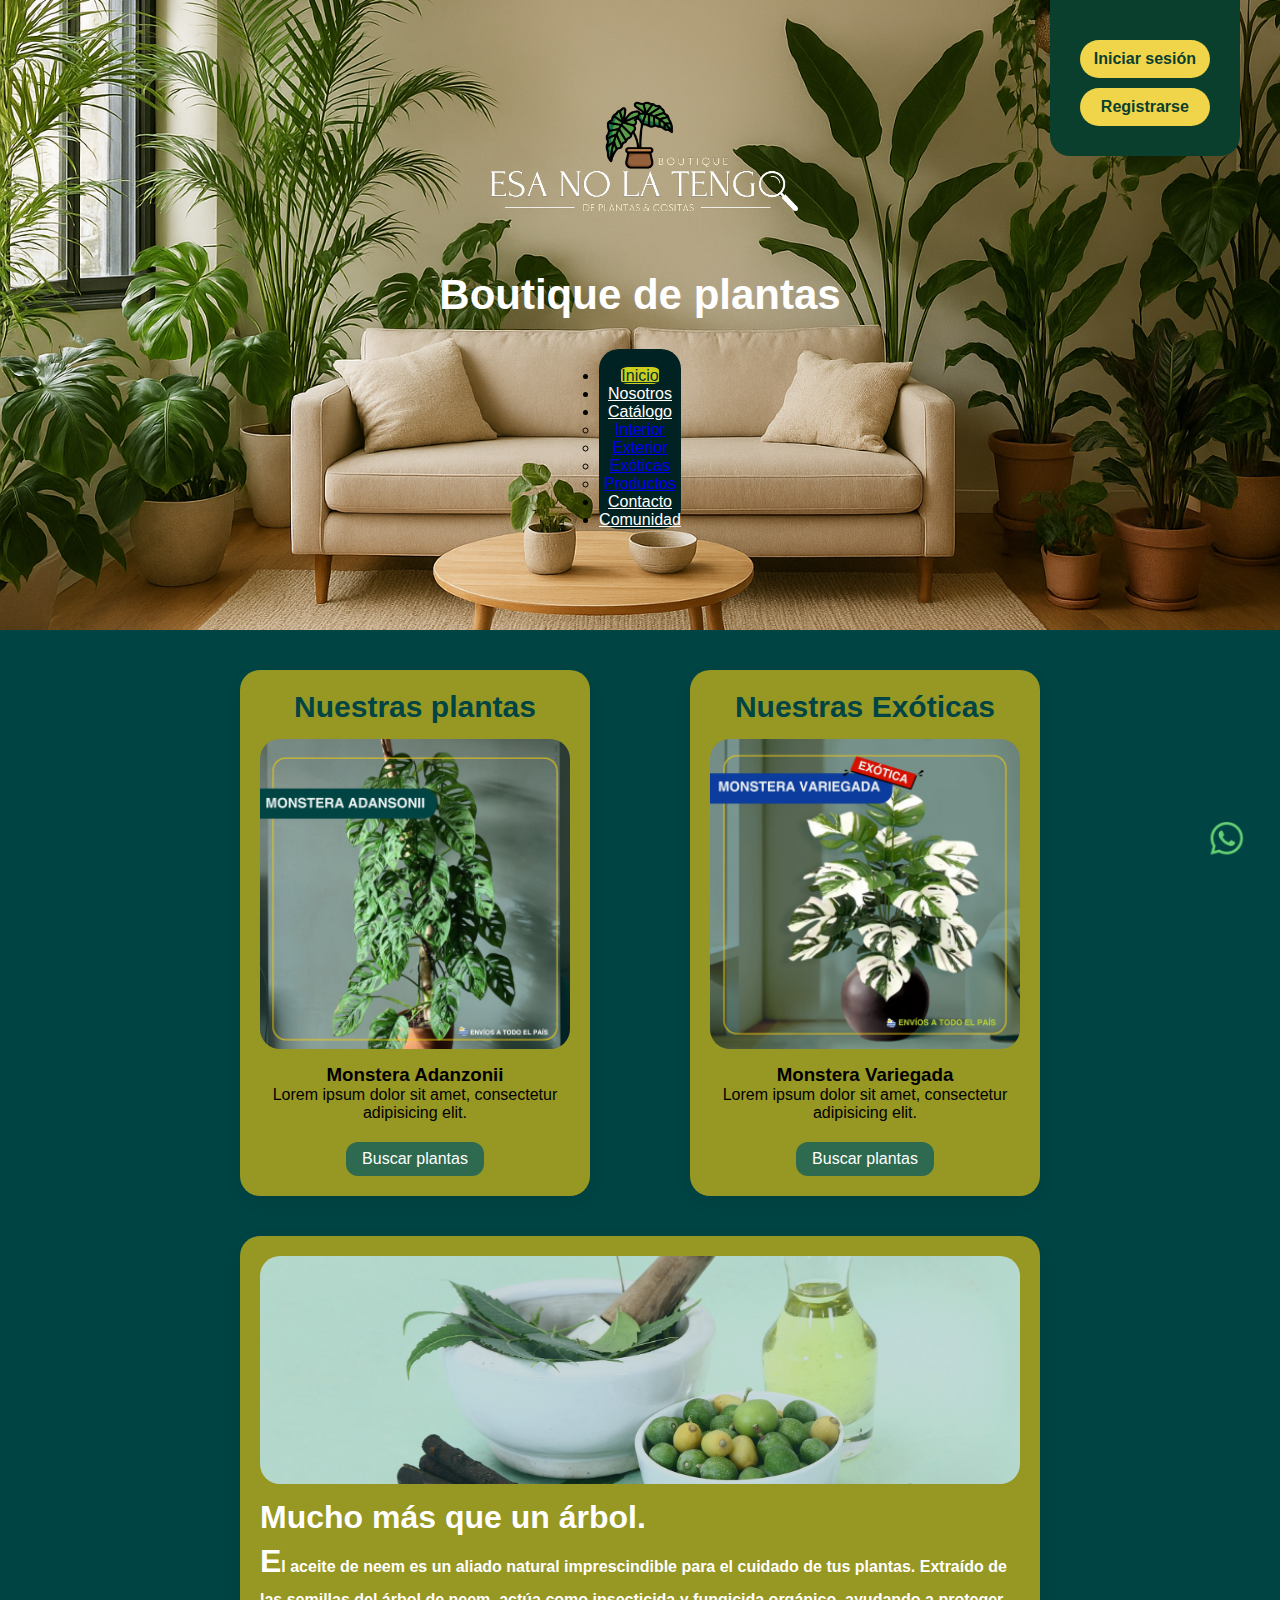
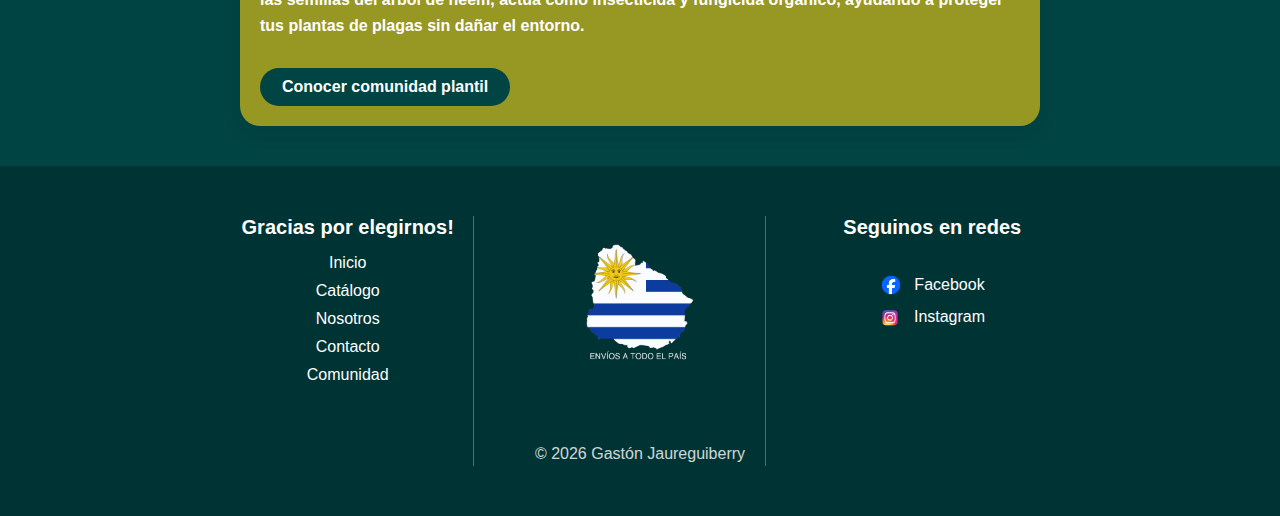
<file: index.html>
<!DOCTYPE html>
<html lang="es">


<head>
    <meta charset="UTF-8">
    <meta name="viewport" content="width=device-width, initial-scale=1.0">
    <title>Segunda Entrega</title>
    <!-- Boostrap -->
    <link href="https://cdn.jsdelivr.net/npm/bootstrap@5.3.8/dist/css/bootstrap.min.css" rel="stylesheet"
        integrity="sha384-sRIl4kxILFvY47J16cr9ZwB07vP4J8+LH7qKQnuqkuIAvNWLzeN8tE5YBujZqJLB" crossorigin="anonymous">
    <!-- Archivo CSS principal -->
    <link rel="stylesheet" href="./css/style.css">

</head>

<body>

    <!-- ========== BLOQUE 1: HEADER (Encabezado general del sitio) ========== -->
    <header>

        <!-- Logo de la marca -->
        <div class="imagenlogo"> <!-- Contenedor del logo -->
            <img src="./media/img/index/imglogo.png" alt="logo de la marca">
        </div>

        <!-- Título principal -->
        <div class="titulo"> <!-- Contenedor del H1 -->
            <h1>Boutique de plantas</h1>
        </div>

        <!-- nav principal con boostrap -->
        <nav class="navbar navbar-expand-lg menuburger">

            <div class="container-fluid">

                <!-- Botón hamburguesa -->
                <button class="navbar-toggler" type="button" data-bs-toggle="collapse" data-bs-target="#navbarMenu"
                    aria-controls="navbarMenu" aria-expanded="false" aria-label="Toggle navigation">
                    <span class="navbar-toggler-icon"></span>
                </button>



                <!-- Menú que colapsa -->
                <div class="collapse navbar-collapse" id="navbarMenu">
                    <ul class="navbar-nav ms-auto mb-2 mb-lg-0">
                        <li class="nav-item"><a class="nav-link active" href="./index.html">Inicio</a></li>
                        <li class="nav-item"><a class="nav-link" href="./pages/nosotros.html">Nosotros</a></li>
                        <li class="nav-item dropdown">
                            <a class="nav-link dropdown-toggle" href="#" role="button" data-bs-toggle="dropdown"
                                aria-expanded="false">Catálogo</a>
                            <ul class="dropdown-menu">
                                <li><a class="dropdown-item" href="./pages/catalogo.html">Interior</a></li>
                                <li><a class="dropdown-item" href="./pages/catalogo.html">Exterior</a></li>
                                <li><a class="dropdown-item" href="./pages/catalogo.html">Exóticas</a></li>
                                <li><a class="dropdown-item" href="./pages/catalogo.html">Productos</a></li>

                            </ul>
                        </li>
                        <li class="nav-item"><a class="nav-link" href="./pages/contacto.html">Contacto</a></li>
                        <li class="nav-item"><a class="nav-link" href="./pages/comunidad.html">Comunidad</a></li>
                    </ul>
                </div>
            </div>
        </nav>


        <!-- Submenú / Login de la comunidad -->
        <div class="loginmenu"> <!-- Contenedor de login/registro -->
            <div class="opcionmenu"> <!-- Botón iniciar sesión -->
                <a href="">Iniciar sesión</a>
            </div>
            <div class="opcionmenu"> <!-- Botón registrarse -->
                <a href="">Registrarse</a>
            </div>
        </div>

    </header>


    <!-- ========== BLOQUE 2: MAIN (Contenido principal del sitio) ========== -->

    <main>

        <!-- ===== CATÁLOGO ===== -->
        <section class="catalogo">

            <!-- Card plantas -->
            <article class="catalogo-card">

                <h2 class="catalogo-titulo">Nuestras plantas</h2>

                <img src="./media/img/index/portadamonsteraadanzonii.png" alt="Portada Monstera Adanzonii"
                    class="catalogo-img">

                <div class="caja-plantas">
                    <div class="catalogo-texto">
                        <h3>Monstera Adanzonii</h3>
                        <p>Lorem ipsum dolor sit amet, consectetur adipisicing elit.</p>
                    </div>

                    <a href="./pages/catalogo.html" class="btn-catalogo">
                        Buscar plantas
                    </a>
                </div>

            </article>

            <!-- Card exóticas -->
            <article class="catalogo-card">

                <h2 class="catalogo-titulo">Nuestras Exóticas</h2>

                <img src="./media/img/index/portadamonsteravariegada.png" alt="Portada Monstera Variegada"
                    class="catalogo-img">

                <div class="caja-plantas">
                    <div class="catalogo-texto">
                        <h3>Monstera Variegada</h3>
                        <p>Lorem ipsum dolor sit amet, consectetur adipisicing elit.</p>
                    </div>

                    <a href="./pages/catalogo.html" class="btn-catalogo">
                        Buscar plantas
                    </a>
                </div>

            </article>

        </section>


        <!-- ===== COMUNIDAD ===== -->
        <section class="comunidad">

            <article class="comunidad-card">

                <img src="./media/img/index/aceitesneem.png" alt="Imagen de aceite de neem" class="comunidad-img">

                <div class="comunidad-texto">
                    <h2>Mucho más que un árbol.</h2>

                    <p>
                        El aceite de neem es un aliado natural imprescindible para el cuidado de tus plantas.
                        Extraído de las semillas del árbol de neem, actúa como insecticida y fungicida orgánico,
                        ayudando a proteger tus plantas de plagas sin dañar el entorno.
                    </p>

                    <a href="./pages/comunidad.html" class="btn-comunidad">
                        Conocer comunidad plantil
                    </a>
                </div>

            </article>

        </section>

    </main>


    <!-- ========== BLOQUE 3: FOOTER (Pie de página) ========== -->
    <footer>

        <!-- Botón flotante de WhatsApp -->
        <a href="https://wa.me/" target="_blank" class="wpbottom">
            <img src="./media/img/index/botonwhatsapp.png" alt="Logo de WhatsApp">
        </a>

        <div class="footer-grid">

            <!-- Columna 1 -->
            <div class="footer-col">
                <h3>Gracias por elegirnos!</h3>
                <nav>
                    <ul class="footer-links">
                        <li><a href="./index.html">Inicio</a></li>
                        <li><a href="./pages/catalogo.html">Catálogo</a></li>
                        <li><a href="./pages/nosotros.html">Nosotros</a></li>
                        <li><a href="./pages/contacto.html">Contacto</a></li>
                        <li><a href="./pages/comunidad.html">Comunidad</a></li>
                    </ul>
                </nav>
            </div>

            <!-- Columna 2 -->
            <div class="footer-col footer-center">
                <img class="footer-map" src="./media/img/index/mapatransparente.png" alt="Mapa de Uruguay">
                <p class="footer-copy">© 2026 Gastón Jaureguiberry</p>
            </div>

            <!-- Columna 3 -->
            <div class="footer-col">
                <h3>Seguinos en redes</h3>
                <ul class="footer-redes">
                    <li>
                        <a href="https://www.instagram.com/esa.no.la.tengo/?hl=es-la" target="_blank">
                            <!-- No tengo face -->
                            <img src="./media/img/index/facebooktransparente.png" alt="Logo Facebook">
                            Facebook
                        </a>
                    </li>
                    <li>
                        <a href="https://www.instagram.com/esa.no.la.tengo/?hl=es-la" target="_blank">
                            <img src="./media/img/index/instagramtransparente.png" alt="Logo Instagram">
                            Instagram
                        </a>
                    </li>
                </ul>
            </div>

        </div>

    </footer>

    <script src="https://cdn.jsdelivr.net/npm/bootstrap@5.3.8/dist/js/bootstrap.bundle.min.js"
        integrity="sha384-FKyoEForCGlyvwx9Hj09JcYn3nv7wiPVlz7YYwJrWVcXK/BmnVDxM+D2scQbITxI"
        crossorigin="anonymous"></script>
</body>

</html>
</file>
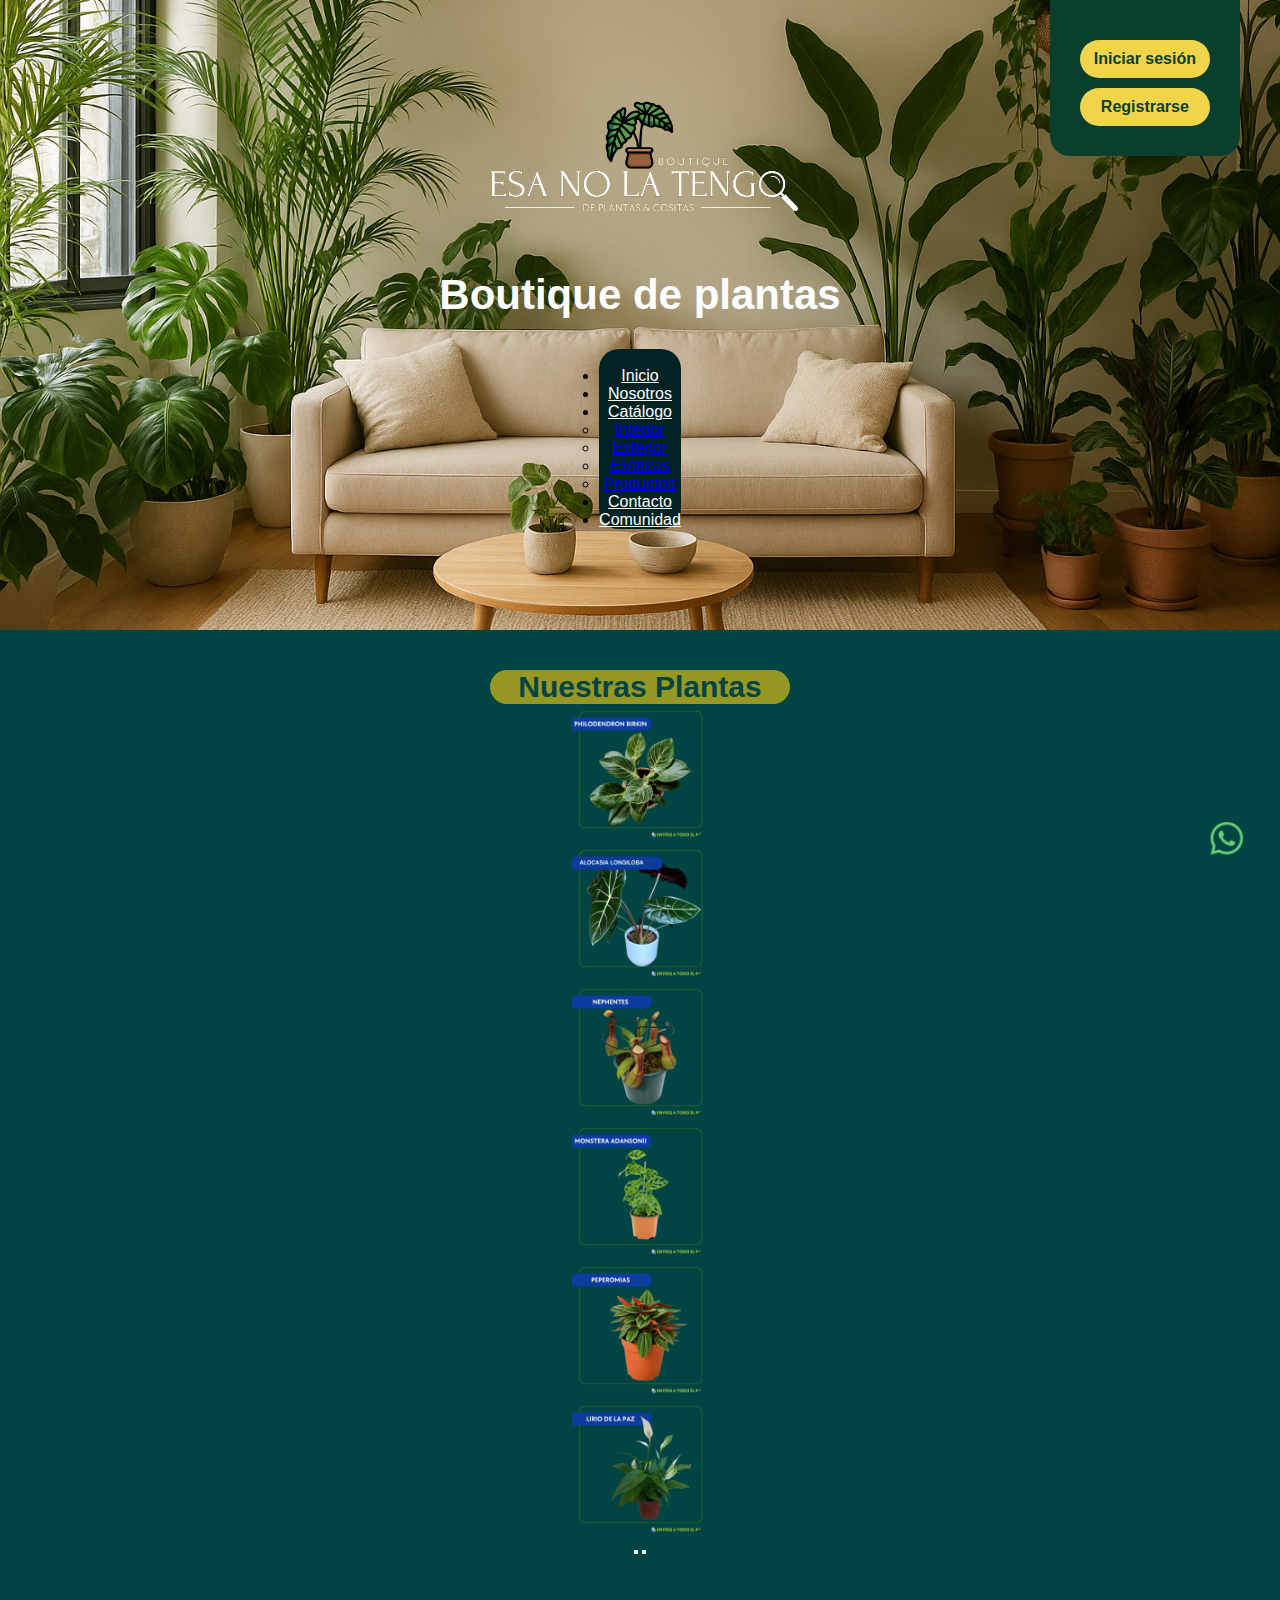
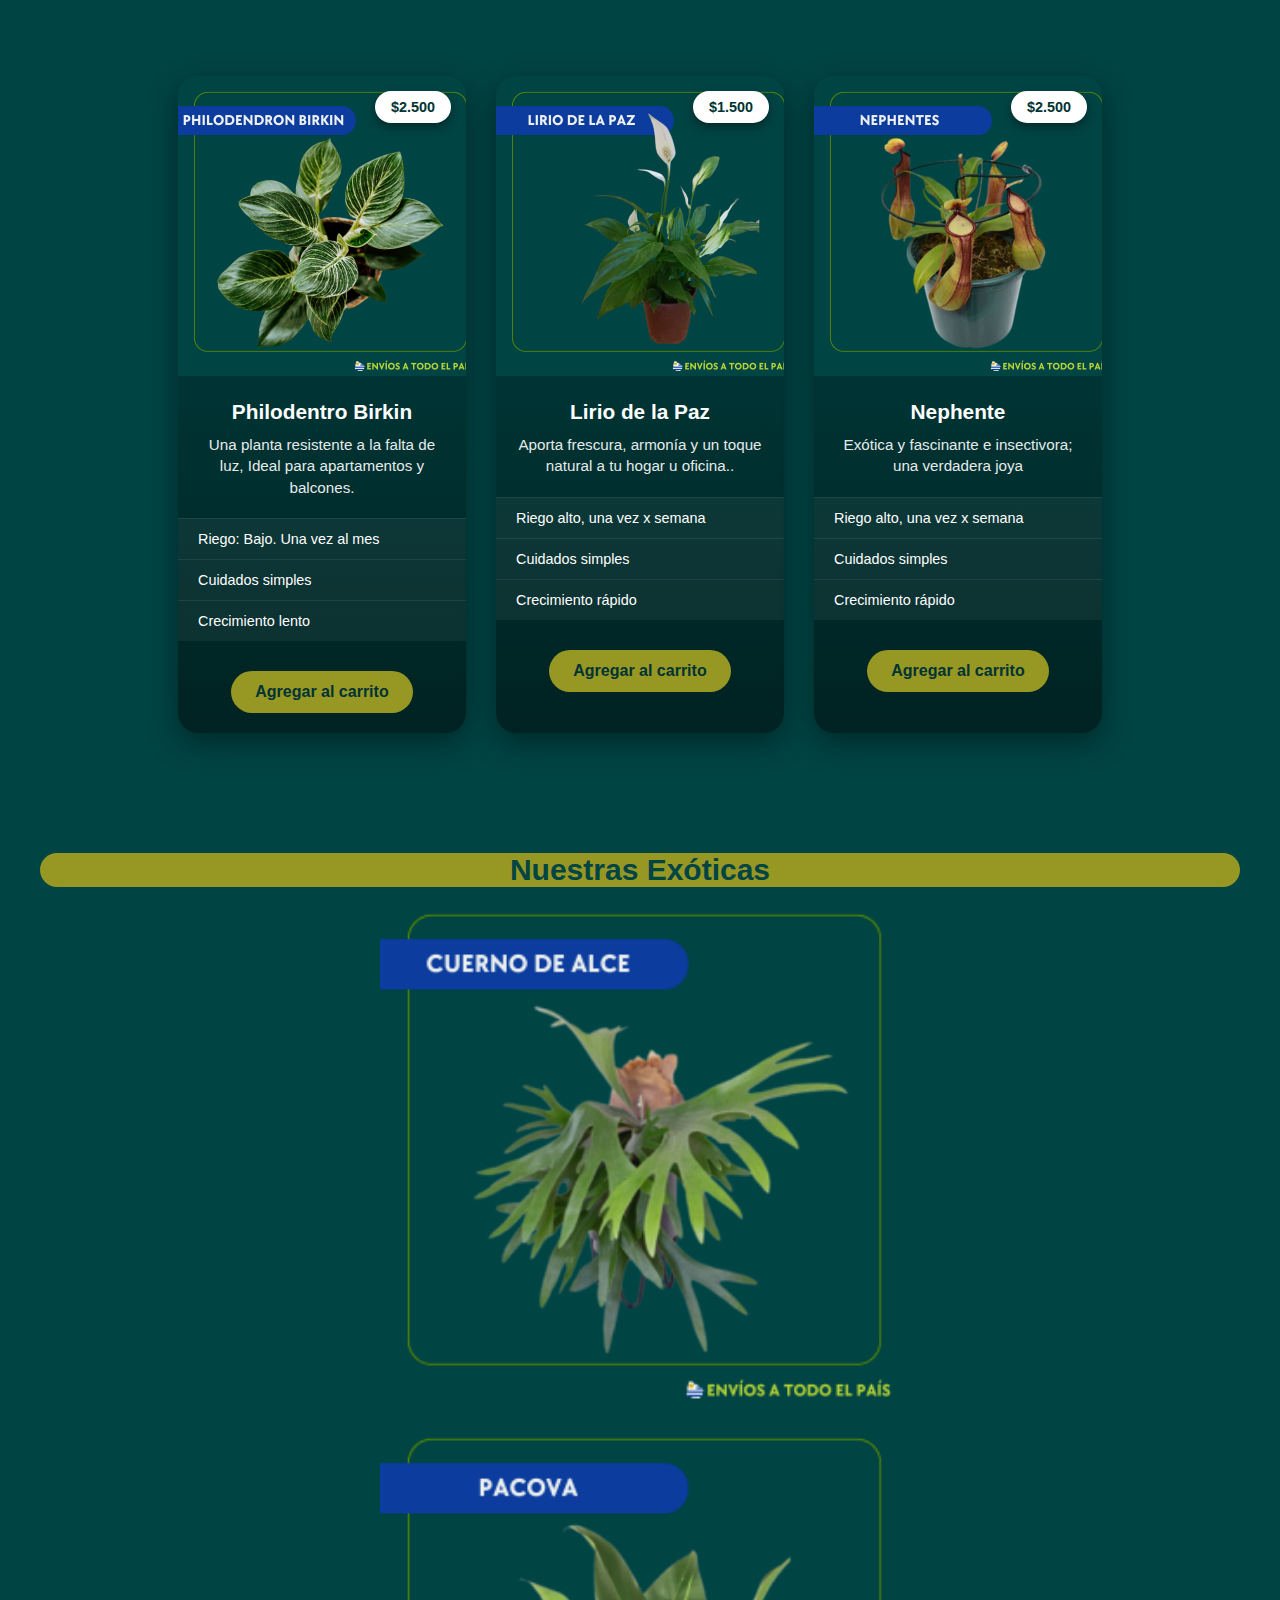
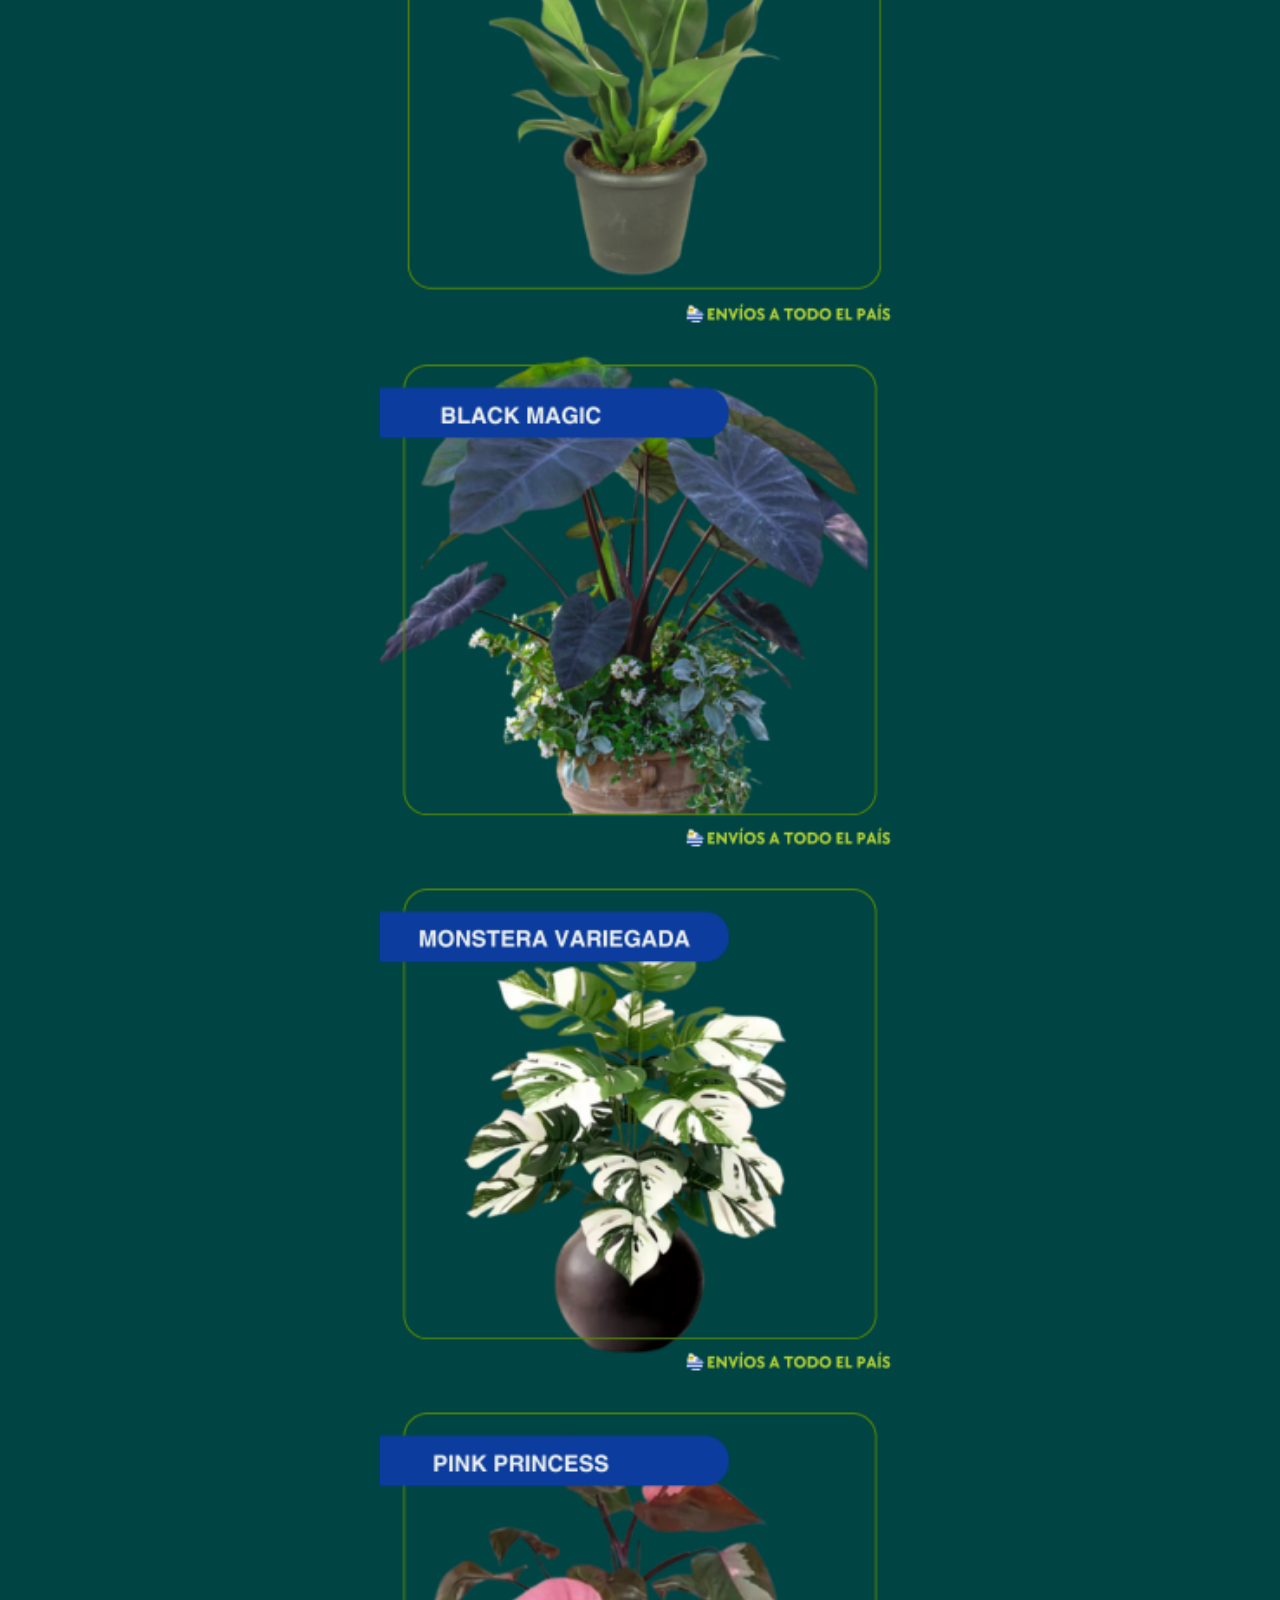
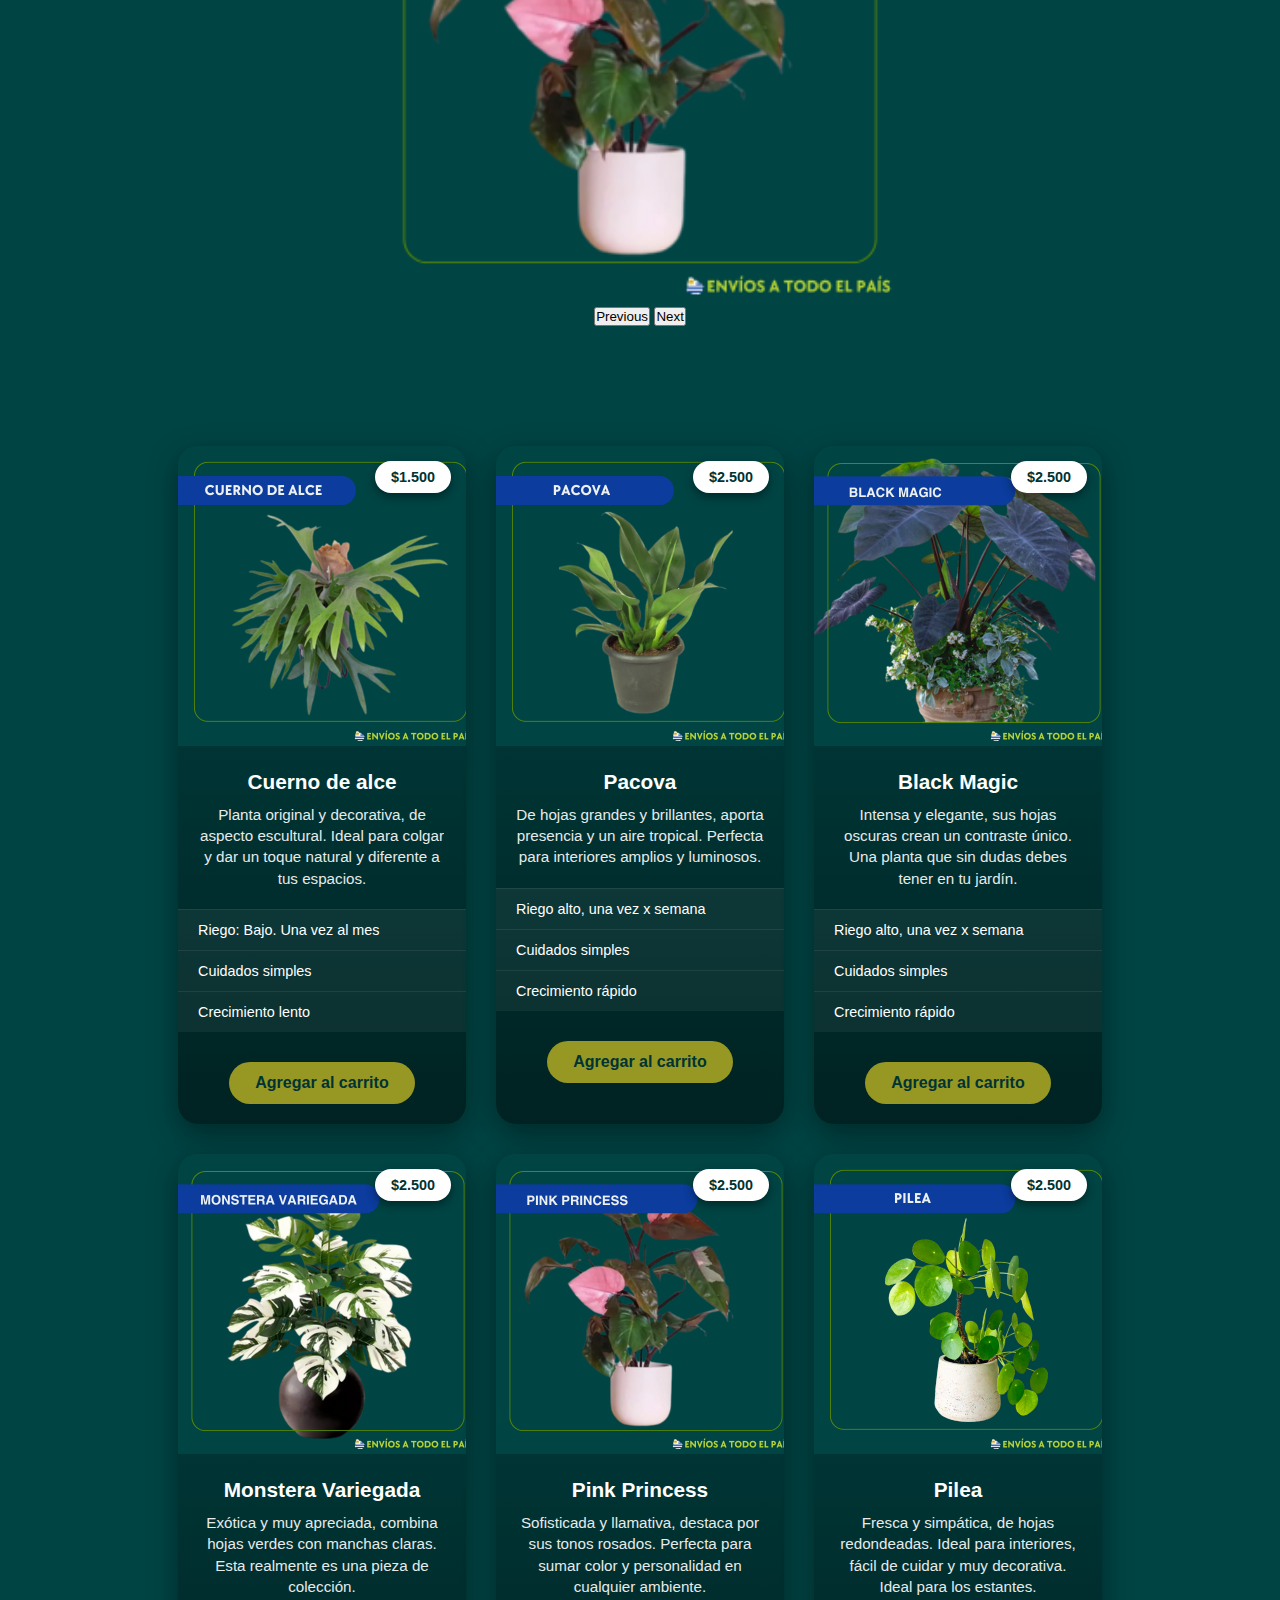
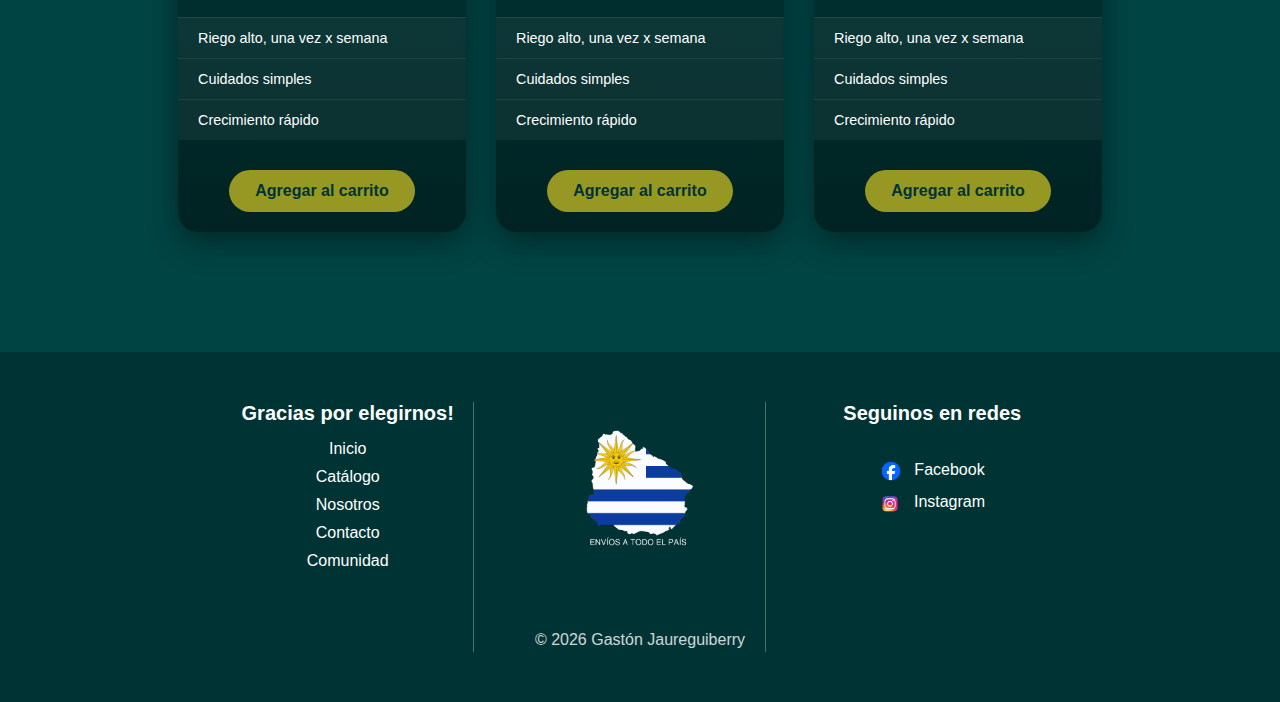
<file: pages/catalogo.html>
<!DOCTYPE html>
<html lang="es">


<head>
  <meta charset="UTF-8">
  <meta name="viewport" content="width=device-width, initial-scale=1.0">
  <title>Segunda Entrega</title>
  <!-- Archivo CSS principal -->
  <link rel="stylesheet" href="../css/style.css">

  <!-- Boostrap -->
  <link href="https://cdn.jsdelivr.net/npm/bootstrap@5.3.8/dist/css/bootstrap.min.css" rel="stylesheet"
    integrity="sha384-sRIl4kxILFvY47J16cr9ZwB07vP4J8+LH7qKQnuqkuIAvNWLzeN8tE5YBujZqJLB" crossorigin="anonymous">

</head>

<body>

  <!-- ========== BLOQUE 1: HEADER (Encabezado general del sitio) ========== -->
  <header>

    <!-- Logo de la marca -->
    <div class="imagenlogo"> <!-- Contenedor del logo -->
      <img src="../media/img/index/imglogo.png" alt="logo de la marca">
    </div>

    <!-- Título principal -->
    <div class="titulo"> <!-- Contenedor del H1 -->
      <h1>Boutique de plantas</h1>
    </div>

    <!-- nav principal con boostrap -->
    <nav class="navbar navbar-expand-lg menuburger">

      <div class="container-fluid">

        <!-- Botón hamburguesa -->
        <button class="navbar-toggler" type="button" data-bs-toggle="collapse" data-bs-target="#navbarMenu"
          aria-controls="navbarMenu" aria-expanded="false" aria-label="Toggle navigation">
          <span class="navbar-toggler-icon"></span>
        </button>



        <!-- Menú que colapsa -->
        <div class="collapse navbar-collapse" id="navbarMenu">
          <ul class="navbar-nav ms-auto mb-2 mb-lg-0">
            <li class="nav-item"><a class="nav-link" href="../index.html">Inicio</a></li>
            <li class="nav-item"><a class="nav-link" href="../pages/nosotros.html">Nosotros</a></li>
            <li class="nav-item dropdown">
              <a class="nav-link dropdown-toggle" href="#" role="button" data-bs-toggle="dropdown"
                aria-expanded="false">Catálogo</a>
              <ul class="dropdown-menu">
                <li><a class="dropdown-item" href="../pages/catalogo.html">Interior</a></li>
                <li><a class="dropdown-item" href="../pages/catalogo.html">Exterior</a></li>
                <li><a class="dropdown-item" href="../pages/catalogo.html">Exóticas</a></li>
                <li><a class="dropdown-item" href="../pages/enconstruccion.html">Productos</a></li>

              </ul>
            </li>
            <li class="nav-item"><a class="nav-link" href="../pages/contacto.html">Contacto</a></li>
            <li class="nav-item"><a class="nav-link" href="../pages/comunidad.html">Comunidad</a></li>
          </ul>
        </div>
      </div>
    </nav>


    <!-- Submenú / Login de la comunidad -->
    <div class="loginmenu"> <!-- Contenedor de login/registro -->
      <div class="opcionmenu"> <!-- Botón iniciar sesión -->
        <a href="">Iniciar sesión</a>
      </div>
      <div class="opcionmenu"> <!-- Botón registrarse -->
        <a href="">Registrarse</a>
      </div>
    </div>

  </header>


  <!-- ========== BLOQUE 2: main ========== -->

  <main>

    <!-- ========== SECCIÓN: Plantas comunes: Con Boostrap ========== -->

    <section class="catalogo">
      <div class="container">

        <div id="carouselExampleAutoplaying" class="carousel slide carousel-catalogo" data-bs-ride="carousel">

          <h2>Nuestras Plantas</h2>

          <div class="carousel-inner">

            <!-- ========== Producto 1: Birkin ========== -->
            <div class="carousel-item active text-center">
              <img src="../media/img/catalogo/birkin.png" class="img-fluid" alt="Portada foto birkin">
            </div>
            <!-- ========== Producto 2: Longiloba ========== -->
            <div class="carousel-item text-center">
              <img src="../media/img/catalogo/longiloba.png" class="img-fluid" alt="Portada foto Longiloba">
            </div>
            <!-- ========== Producto 3: Nephente ========== -->
            <div class="carousel-item text-center">
              <img src="../media/img/catalogo/nephente.png" class="img-fluid" alt="Portada foto nephente">
            </div>
            <!-- ========== Producto 4: Adanzonii ========== -->
            <div class="carousel-item text-center">
              <img src="../media/img/catalogo/adanzonii.png" class="img-fluid" alt="Portada foto Adanzonii">
            </div>
            <!-- ========== Producto 5: Peperomia ========== -->
            <div class="carousel-item text-center">
              <img src="../media/img/catalogo/peperomia.png" class="img-fluid" alt="Portada foto Peperomia">
            </div>
            <!-- ========== Producto 6: Lirio ========== -->
            <div class="carousel-item text-center">
              <img src="../media/img/catalogo/liriodelapaz.png" class="img-fluid" alt="Portada foto liriodelapaz">
            </div>

          </div>

          <button class="carousel-control-prev" type="button" data-bs-target="#carouselExampleAutoplaying"
            data-bs-slide="prev">
            <span class="carousel-control-prev-icon"></span>
          </button>

          <button class="carousel-control-next" type="button" data-bs-target="#carouselExampleAutoplaying"
            data-bs-slide="next">
            <span class="carousel-control-next-icon"></span>
          </button>

        </div>

      </div>
    </section>


    <!-- ========== Cards de plantas ========== -->

    <section class="card-plantas">
      <div class="container-plantas">


        <!-- ========== planta 1 birkin ========== -->

        <div class="card" style="width: 18rem;">

          <span class="precio">$2.500</span>

          <img src="../media/img/catalogo/birkin.png" class="card-img-top" alt="Planta Birkin">
          <div class="card-body">
            <h5 class="card-title">Philodentro Birkin</h5>
            <p class="card-text">Una planta resistente a la falta de luz, Ideal para apartamentos y balcones.</p>
          </div>
          <ul class="list-group list-group-flush">
            <li class="list-group-item">Riego: Bajo. Una vez al mes</li>
            <li class="list-group-item">Cuidados simples</li>
            <li class="list-group-item">Crecimiento lento</li>
          </ul>
          <div class="card-body">
            <a href="#" class="card-link">Agregar al carrito</a>

          </div>
        </div>

        <!-- ========== planta 2 lirio de la paz ========== -->
        <div class="card" style="width: 18rem;">
          <span class="precio">$1.500</span>
          <img src="../media/img/catalogo/liriodelapaz.png" class="card-img-top" alt="Planta Lirio de la paz">
          <div class="card-body">
            <h5 class="card-title">Lirio de la Paz</h5>
            <p class="card-text">Aporta frescura, armonía y un toque natural a tu hogar u oficina..</p>
          </div>
          <ul class="list-group list-group-flush">
            <li class="list-group-item">Riego alto, una vez x semana</li>
            <li class="list-group-item">Cuidados simples</li>
            <li class="list-group-item">Crecimiento rápido</li>
          </ul>
          <div class="card-body">
            <a href="#" class="card-link">Agregar al carrito</a>

          </div>

        </div>

        <!-- ========== planta 3 Nephente ========== -->
        <div class="card" style="width: 18rem;">
          <span class="precio">$2.500</span>
          <img src="../media/img/catalogo/nephente.png" class="card-img-top" alt="Planta nephente">
          <div class="card-body">
            <h5 class="card-title">Nephente</h5>
            <p class="card-text">Exótica y fascinante e insectivora; una verdadera joya</p>
          </div>
          <ul class="list-group list-group-flush">
            <li class="list-group-item">Riego alto, una vez x semana</li>
            <li class="list-group-item">Cuidados simples</li>
            <li class="list-group-item">Crecimiento rápido</li>
          </ul>
          <div class="card-body">
            <a href="#" class="card-link">Agregar al carrito</a>

          </div>

        </div>




      </div>

    </section>


    <!-- ========== SECCIÓN: exoticas: Con Boostrap ========== -->
    <section class="exoticas">
      <div class="container">


        <div id="carouselExampleFade" class="carousel slide carousel-fade">

          <h2>Nuestras Exóticas</h2>

          <div class="carousel-inner">

            <!-- Planta 1 Cuerno de alce -->
            <div class="carousel-item active">
              <img src="../media/img/catalogo/cuernodealce.png" class="img-fluid" alt="Imagen de Cuerno de alce">
            </div>
            <!-- Planta 2 Pacova -->
            <div class="carousel-item">
              <img src="../media/img/catalogo/pacova.png" class="img-fluid" alt="Imagen de planta pacova">
            </div>
            <!-- Planta 3 Blackmagic -->
            <div class="carousel-item">
              <img src="../media/img/catalogo/alocasiamagic.png" class="img-fluid" alt="Planta Black Magic">
            </div>
            <!-- Planta 4 Blackmagic -->
            <div class="carousel-item">
              <img src="../media/img/catalogo/variegada.png" class="img-fluid" alt="Planta Monstera Variegada">
            </div>
            <!-- Planta 5 pink Princess -->
            <div class="carousel-item">
              <img src="../media/img/catalogo/pinkprincess.png" class="img-fluid" alt="Planta Pink Princess">
            </div>

          </div>
          <button class="carousel-control-prev" type="button" data-bs-target="#carouselExampleFade"
            data-bs-slide="prev">
            <span class="carousel-control-prev-icon" aria-hidden="true"></span>
            <span class="visually-hidden">Previous</span>
          </button>
          <button class="carousel-control-next" type="button" data-bs-target="#carouselExampleFade"
            data-bs-slide="next">
            <span class="carousel-control-next-icon" aria-hidden="true"></span>
            <span class="visually-hidden">Next</span>
          </button>
        </div>

      </div>

    </Section>

    <!-- ========== Cards de Exóticas ========== -->

    <section class="card-exoticas">
      <div class="container">

        <!-- ========== planta 1 birkin ========== -->

        <div class="card" style="width: 18rem;">
          <span class="precio">$1.500</span>
          <img src="../media/img/catalogo/cuernodealce.png" class="card-img-top" alt="Planta Cuerno de alce">
          <div class="card-body">
            <h5 class="card-title">Cuerno de alce</h5>
            <p class="card-text">Planta original y decorativa, de aspecto escultural. Ideal para colgar y dar un toque
              natural y diferente a tus espacios.</p>
          </div>
          <ul class="list-group list-group-flush">
            <li class="list-group-item">Riego: Bajo. Una vez al mes</li>
            <li class="list-group-item">Cuidados simples</li>
            <li class="list-group-item">Crecimiento lento</li>
          </ul>
          <div class="card-body">
            <a href="#" class="card-link">Agregar al carrito</a>

          </div>
        </div>

        <!-- ========== planta 2 Pacova ========== -->
        <div class="card" style="width: 18rem;">
          <span class="precio">$2.500</span>
          <img src="../media/img/catalogo/pacova.png" class="card-img-top" alt="Planta Pacova">
          <div class="card-body">
            <h5 class="card-title">Pacova</h5>
            <p class="card-text">De hojas grandes y brillantes, aporta presencia y un aire tropical. Perfecta para
              interiores amplios y luminosos.</p>
          </div>
          <ul class="list-group list-group-flush">
            <li class="list-group-item">Riego alto, una vez x semana</li>
            <li class="list-group-item">Cuidados simples</li>
            <li class="list-group-item">Crecimiento rápido</li>
          </ul>
          <div class="card-body">
            <a href="#" class="card-link">Agregar al carrito</a>

          </div>

        </div>

        <!-- ========== planta 3 Black Magic ========== -->
        <div class="card" style="width: 18rem;">
          <span class="precio">$2.500</span>
          <img src="../media/img/catalogo/alocasiamagic.png" class="card-img-top" alt="Planta Black Magic">
          <div class="card-body">
            <h5 class="card-title">Black Magic</h5>
            <p class="card-text">Intensa y elegante, sus hojas oscuras crean un contraste único. Una planta que sin
              dudas debes tener en tu jardín. </p>
          </div>
          <ul class="list-group list-group-flush">
            <li class="list-group-item">Riego alto, una vez x semana</li>
            <li class="list-group-item">Cuidados simples</li>
            <li class="list-group-item">Crecimiento rápido</li>
          </ul>
          <div class="card-body">
            <a href="#" class="card-link">Agregar al carrito</a>

          </div>




        </div>

        <!-- ========== planta 4 Monstera Variegada ========== -->
        <div class="card" style="width: 18rem;">
          <span class="precio">$2.500</span>
          <img src="../media/img/catalogo/variegada.png" class="card-img-top" alt="Planta Monstera Variegada">
          <div class="card-body">
            <h5 class="card-title">Monstera Variegada</h5>
            <p class="card-text">Exótica y muy apreciada, combina hojas verdes con manchas claras. Esta realmente es una
              pieza de colección. </p>
          </div>
          <ul class="list-group list-group-flush">
            <li class="list-group-item">Riego alto, una vez x semana</li>
            <li class="list-group-item">Cuidados simples</li>
            <li class="list-group-item">Crecimiento rápido</li>
          </ul>
          <div class="card-body">
            <a href="#" class="card-link">Agregar al carrito</a>

          </div>


        </div>


        <!-- ========== planta 5 Pink Princess ========== -->
        <div class="card" style="width: 18rem;">
          <span class="precio">$2.500</span>
          <img src="../media/img/catalogo/pinkprincess.png" class="card-img-top" alt="Planta Pink Princess">
          <div class="card-body">
            <h5 class="card-title">Pink Princess</h5>
            <p class="card-text">Sofisticada y llamativa, destaca por sus tonos rosados. Perfecta para sumar color y
              personalidad en cualquier ambiente.</p>
          </div>
          <ul class="list-group list-group-flush">
            <li class="list-group-item">Riego alto, una vez x semana</li>
            <li class="list-group-item">Cuidados simples</li>
            <li class="list-group-item">Crecimiento rápido</li>
          </ul>
          <div class="card-body">
            <a href="#" class="card-link">Agregar al carrito</a>

          </div>


        </div>

        <!-- ========== planta 6 Pileas ========== -->
        <div class="card" style="width: 18rem;">
          <span class="precio">$2.500</span>
          <img src="../media/img/catalogo/pilea.png" class="card-img-top" alt="Planta Pilea">
          <div class="card-body">
            <h5 class="card-title">Pilea</h5>
            <p class="card-text">Fresca y simpática, de hojas redondeadas. Ideal para interiores, fácil de cuidar y muy
              decorativa. Ideal para los estantes.</p>
          </div>
          <ul class="list-group list-group-flush">
            <li class="list-group-item">Riego alto, una vez x semana</li>
            <li class="list-group-item">Cuidados simples</li>
            <li class="list-group-item">Crecimiento rápido</li>
          </ul>
          <div class="card-body">
            <a href="#" class="card-link">Agregar al carrito</a>

          </div>


        </div>

    </section>







  </main>

  <!-- ========== BLOQUE 3: FOOTER (Pie de página) ========== -->
  <footer>

    <!-- Botón flotante de WhatsApp -->
    <a href="https://wa.me/" class="wpbottom">
      <img src="../media/img/index/botonwhatsapp.png" alt="Logo de WhatsApp">
    </a>

    <div class="footer-grid">

      <!-- Columna 1 -->
      <div class="footer-col">
        <h3>Gracias por elegirnos!</h3>
        <nav>
          <ul class="footer-links">
            <li><a href="../index.html">Inicio</a></li>
            <li><a href="../pages/catalogo.html">Catálogo</a></li>
            <li><a href="../pages/nosotros.html">Nosotros</a></li>
            <li><a href="../pages/contacto.html">Contacto</a></li>
            <li><a href="../pages/comunidad.html">Comunidad</a></li>
          </ul>
        </nav>
      </div>

      <!-- Columna 2 -->
      <div class="footer-col footer-center">
        <img class="footer-map" src="../media/img/index/mapatransparente.png" alt="Mapa de Uruguay">
        <p class="footer-copy">© 2026 Gastón Jaureguiberry</p>
      </div>

      <!-- Columna 3 -->
      <div class="footer-col">
        <h3>Seguinos en redes</h3>
        <ul class="footer-redes">
          <li>
            <a href="https://www.instagram.com/esa.no.la.tengo/?hl=es-la" target="_blank">
              <img src="../media/img/index/facebooktransparente.png" alt="Logo Facebook">
              Facebook
            </a>
          </li>
          <li>
            <a href="https://www.instagram.com/esa.no.la.tengo/?hl=es-la" target="_blank">
              <img src="../media/img/index/instagramtransparente.png" alt="Logo Instagram">
              Instagram
            </a>
          </li>
        </ul>
      </div>

    </div>

  </footer>

  <script src="https://cdn.jsdelivr.net/npm/bootstrap@5.3.8/dist/js/bootstrap.bundle.min.js"
    integrity="sha384-FKyoEForCGlyvwx9Hj09JcYn3nv7wiPVlz7YYwJrWVcXK/BmnVDxM+D2scQbITxI"
    crossorigin="anonymous"></script>

</body>

</html>
</file>
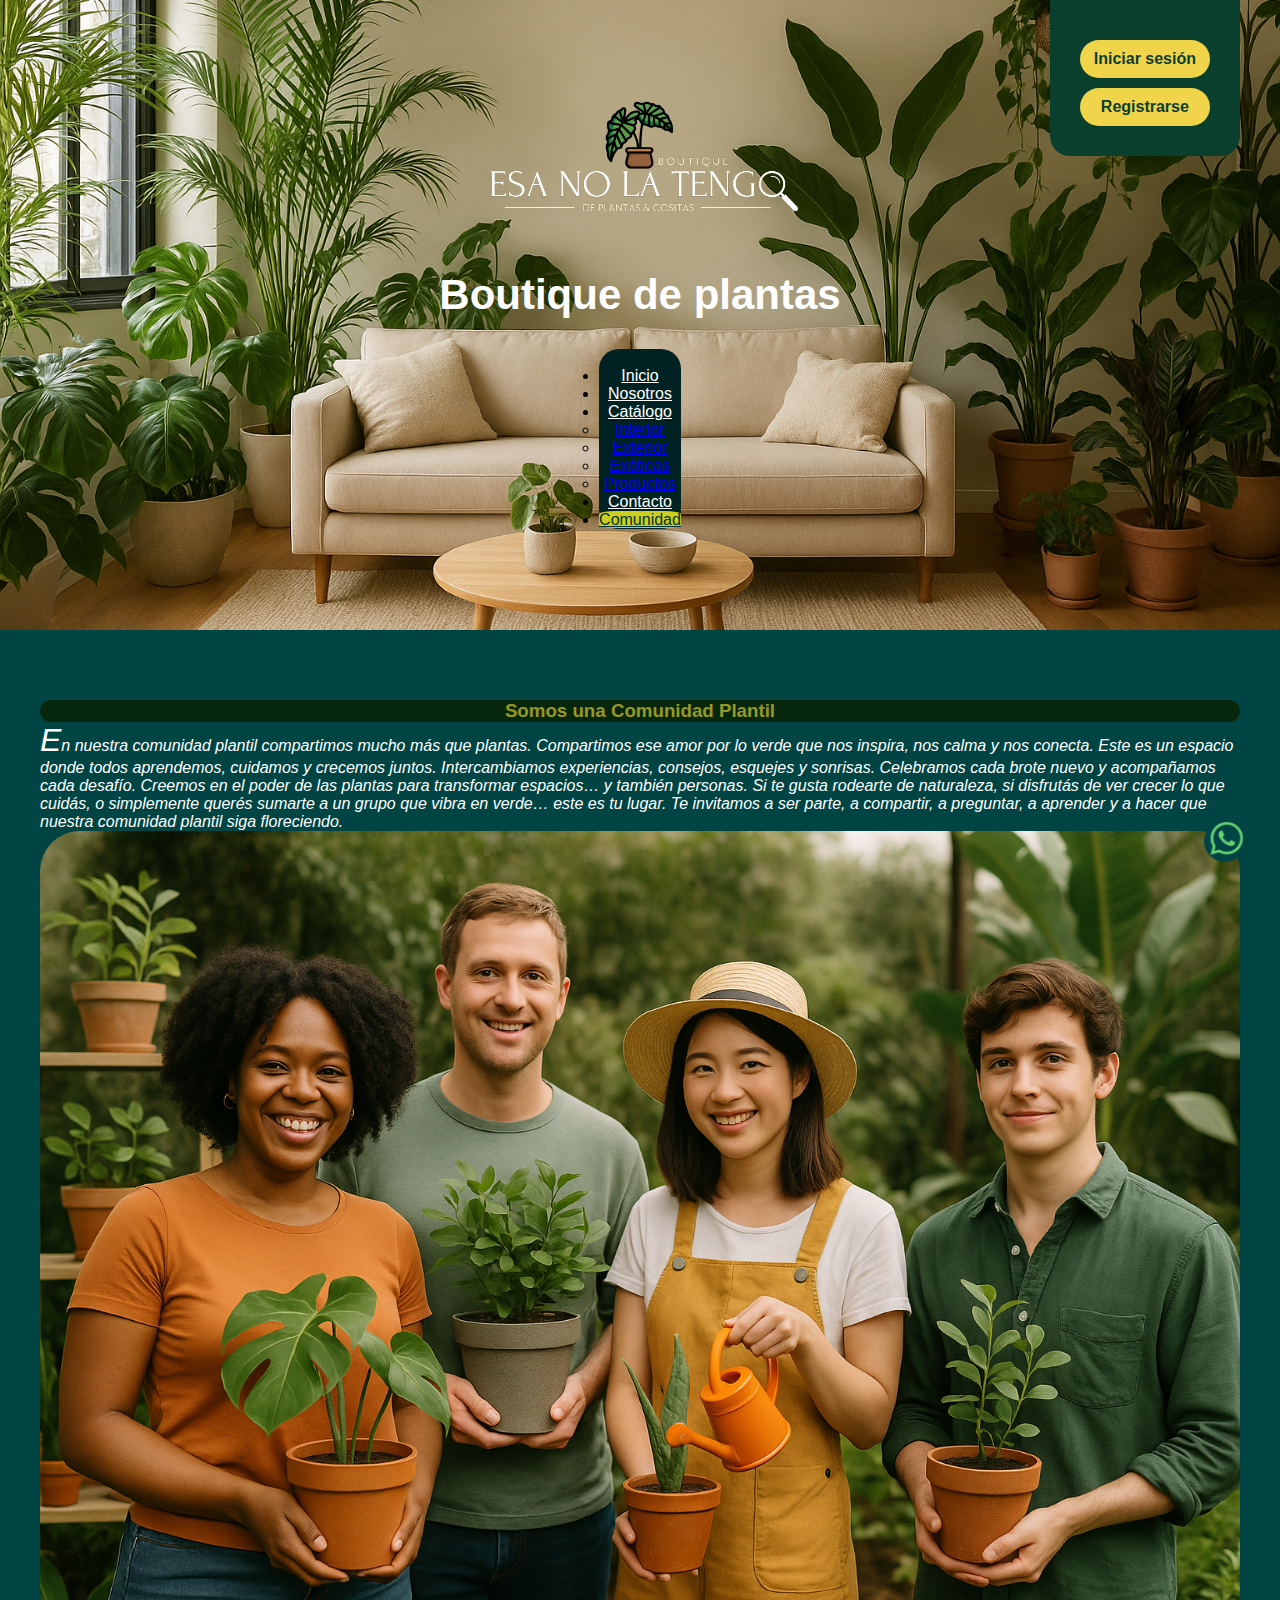
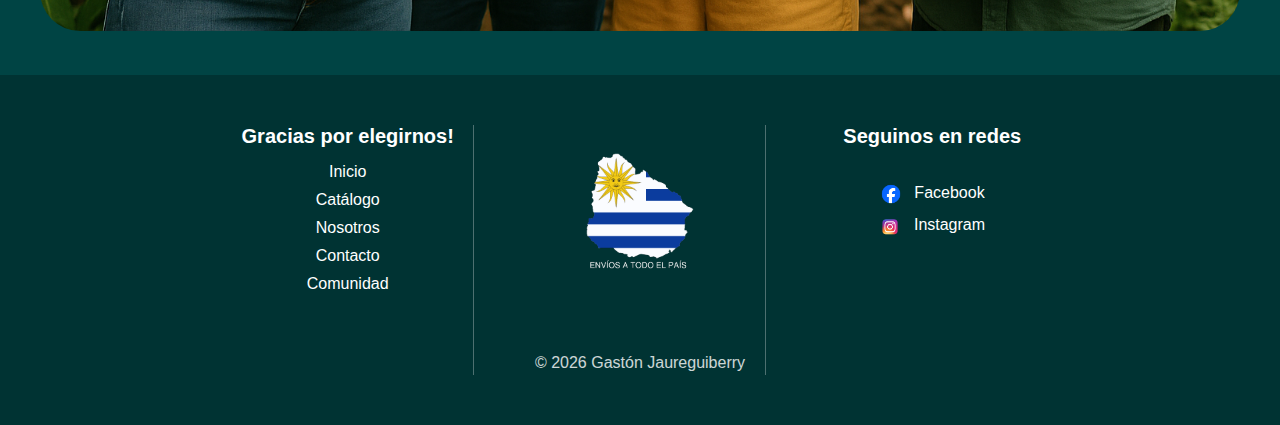
<file: pages/comunidad.html>
<!DOCTYPE html>
<html lang="es">


<head>
    <meta charset="UTF-8">
    <meta name="viewport" content="width=device-width, initial-scale=1.0">
    <title>Segunda Entrega</title>
    <!-- Archivo CSS principal -->
    <link rel="stylesheet" href="../css/style.css">

    <!-- Boostrap -->
    <link href="https://cdn.jsdelivr.net/npm/bootstrap@5.3.8/dist/css/bootstrap.min.css" rel="stylesheet"
        integrity="sha384-sRIl4kxILFvY47J16cr9ZwB07vP4J8+LH7qKQnuqkuIAvNWLzeN8tE5YBujZqJLB" crossorigin="anonymous">

</head>

<body>

    <!-- ========== BLOQUE 1: HEADER (Encabezado general del sitio) ========== -->
    <header>

        <!-- Logo de la marca -->
        <div class="imagenlogo"> <!-- Contenedor del logo -->
            <img src="../media/img/index/imglogo.png" alt="logo de la marca">
        </div>

        <!-- Título principal -->
        <div class="titulo"> <!-- Contenedor del H1 -->
            <h1>Boutique de plantas</h1>
        </div>

        <!-- nav principal con boostrap -->
        <nav class="navbar navbar-expand-lg menuburger">

            <div class="container-fluid">

                <!-- Botón hamburguesa -->
                <button class="navbar-toggler" type="button" data-bs-toggle="collapse" data-bs-target="#navbarMenu"
                    aria-controls="navbarMenu" aria-expanded="false" aria-label="Toggle navigation">
                    <span class="navbar-toggler-icon"></span>
                </button>



                <!-- Menú que colapsa -->
                <div class="collapse navbar-collapse" id="navbarMenu">
                    <ul class="navbar-nav ms-auto mb-2 mb-lg-0">
                        <li class="nav-item"><a class="nav-link" href="../index.html">Inicio</a></li>
                        <li class="nav-item"><a class="nav-link" href="../pages/nosotros.html">Nosotros</a></li>
                        <li class="nav-item dropdown">
                            <a class="nav-link dropdown-toggle" href="#" role="button" data-bs-toggle="dropdown"
                                aria-expanded="false">Catálogo</a>
                            <ul class="dropdown-menu">
                                <li><a class="dropdown-item" href="../pages/catalogo.html">Interior</a></li>
                                <li><a class="dropdown-item" href="../pages/catalogo.html">Exterior</a></li>
                                <li><a class="dropdown-item" href="../pages/catalogo.html">Exóticas</a></li>
                                <li><a class="dropdown-item" href="../pages/enconstruccion.html">Productos</a></li>

                            </ul>
                        </li>
                        <li class="nav-item"><a class="nav-link" href="../pages/contacto.html">Contacto</a></li>
                        <li class="nav-item"><a class="nav-link active" href="../pages/comunidad.html">Comunidad</a>
                        </li>
                    </ul>
                </div>
            </div>
        </nav>


        <!-- Submenú / Login de la comunidad -->
        <div class="loginmenu"> <!-- Contenedor de login/registro -->
            <div class="opcionmenu"> <!-- Botón iniciar sesión -->
                <a href="">Iniciar sesión</a>
            </div>
            <div class="opcionmenu"> <!-- Botón registrarse -->
                <a href="">Registrarse</a>
            </div>
        </div>

    </header>

    <main>


        <!-- Comunidad Plantil-->

        <article class="comunidadplantil">

            <div>
                <img src="../media/img/comunidad/comunidadplantil.png" alt="Imagen de la comunidad plantil">
            </div>

            <div class="textoscomunidad">
                <h3>Somos una Comunidad Plantil</h3>
                <p>En nuestra comunidad plantil compartimos mucho más que plantas.
                    Compartimos ese amor por lo verde que nos inspira, nos calma y nos conecta.
                    Este es un espacio donde todos aprendemos, cuidamos y crecemos juntos.

                    Intercambiamos experiencias, consejos, esquejes y sonrisas.
                    Celebramos cada brote nuevo y acompañamos cada desafío.
                    Creemos en el poder de las plantas para transformar espacios… y también personas.

                    Si te gusta rodearte de naturaleza, si disfrutás de ver crecer lo que cuidás,
                    o simplemente querés sumarte a un grupo que vibra en verde…
                    este es tu lugar.

                    Te invitamos a ser parte, a compartir, a preguntar, a aprender
                    y a hacer que nuestra comunidad plantil siga floreciendo.</p>

            </div>

        </article>

    </main>



    <!-- ========== BLOQUE 3: FOOTER (Pie de página) ========== -->

    <footer>

        <!-- Botón flotante de WhatsApp -->
        <a href="https://wa.me/" class="wpbottom">
            <img src="../media/img/index/botonwhatsapp.png" alt="Logo de WhatsApp">
        </a>

        <div class="footer-grid">

            <!-- Columna 1 -->
            <div class="footer-col">
                <h3>Gracias por elegirnos!</h3>
                <nav>
                    <ul class="footer-links">
                        <li><a href="../index.html">Inicio</a></li>
                        <li><a href="../pages/catalogo.html">Catálogo</a></li>
                        <li><a href="../pages/nosotros.html">Nosotros</a></li>
                        <li><a href="../pages/contacto.html">Contacto</a></li>
                        <li><a href="../pages/comunidad.html">Comunidad</a></li>
                    </ul>
                </nav>
            </div>

            <!-- Columna 2 -->
            <div class="footer-col footer-center">
                <img class="footer-map" src="../media/img/index/mapatransparente.png" alt="Mapa de Uruguay">
                <p class="footer-copy">© 2026 Gastón Jaureguiberry</p>
            </div>

            <!-- Columna 3 -->
            <div class="footer-col">
                <h3>Seguinos en redes</h3>
                <ul class="footer-redes">
                    <li>
                        <a href="https://www.instagram.com/esa.no.la.tengo/?hl=es-la" target="_blank">
                            <img src="../media/img/index/facebooktransparente.png" alt="Logo Facebook">
                            Facebook
                        </a>
                    </li>
                    <li>
                        <a href="https://www.instagram.com/esa.no.la.tengo/?hl=es-la" target="_blank">
                            <img src="../media/img/index/instagramtransparente.png" alt="Logo Instagram">
                            Instagram
                        </a>
                    </li>
                </ul>
            </div>

        </div>

    </footer>

    <script src="https://cdn.jsdelivr.net/npm/bootstrap@5.3.8/dist/js/bootstrap.bundle.min.js"
        integrity="sha384-FKyoEForCGlyvwx9Hj09JcYn3nv7wiPVlz7YYwJrWVcXK/BmnVDxM+D2scQbITxI"
        crossorigin="anonymous"></script>
</body>

</html>
</file>
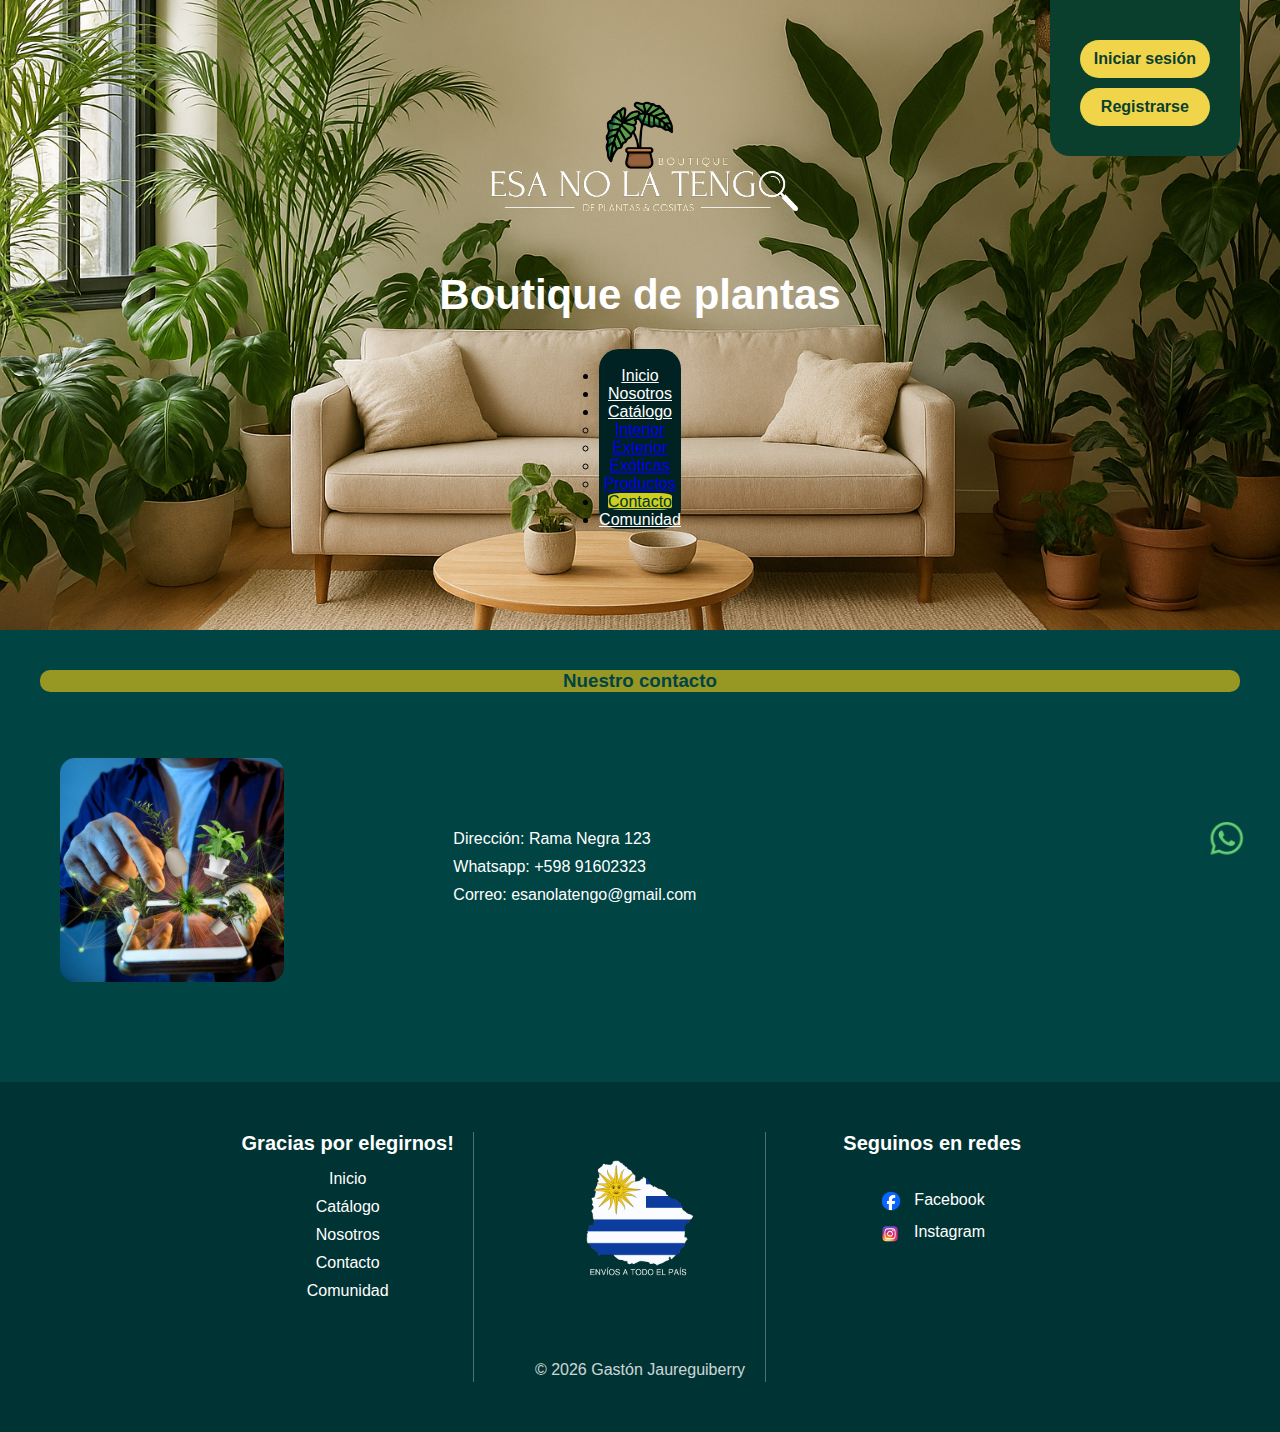
<file: pages/contacto.html>
<!DOCTYPE html>
<html lang="es">


<head>
    <meta charset="UTF-8">
    <meta name="viewport" content="width=device-width, initial-scale=1.0">
    <title>Segunda Entrega</title>
    <!-- Archivo CSS principal -->
    <link rel="stylesheet" href="../css/style.css">

    <!-- Boostrap -->
    <link href="https://cdn.jsdelivr.net/npm/bootstrap@5.3.8/dist/css/bootstrap.min.css" rel="stylesheet"
        integrity="sha384-sRIl4kxILFvY47J16cr9ZwB07vP4J8+LH7qKQnuqkuIAvNWLzeN8tE5YBujZqJLB" crossorigin="anonymous">

</head>

<body>

    <!-- ========== BLOQUE 1: HEADER (Encabezado general del sitio) ========== -->
     <header>

        <!-- Logo de la marca -->
        <div class="imagenlogo"> <!-- Contenedor del logo -->
            <img src="../media/img/index/imglogo.png" alt="logo de la marca">
        </div>

        <!-- Título principal -->
        <div class="titulo"> <!-- Contenedor del H1 -->
            <h1>Boutique de plantas</h1>
        </div>

        <!-- nav principal con boostrap -->
<nav class="navbar navbar-expand-lg menuburger">
  
    <div class="container-fluid">
    
    <!-- Botón hamburguesa -->
    <button class="navbar-toggler" type="button" data-bs-toggle="collapse" data-bs-target="#navbarMenu"
        aria-controls="navbarMenu" aria-expanded="false" aria-label="Toggle navigation">
  <span class="navbar-toggler-icon"></span>
</button>



    <!-- Menú que colapsa -->
    <div class="collapse navbar-collapse" id="navbarMenu">
      <ul class="navbar-nav ms-auto mb-2 mb-lg-0">
        <li class="nav-item"><a class="nav-link" href="../index.html">Inicio</a></li>
        <li class="nav-item"><a class="nav-link" href="../pages/nosotros.html">Nosotros</a></li>
        <li class="nav-item dropdown">
          <a class="nav-link dropdown-toggle" href="#" role="button" data-bs-toggle="dropdown"
             aria-expanded="false">Catálogo</a>
          <ul class="dropdown-menu">
            <li><a class="dropdown-item" href="../pages/catalogo.html">Interior</a></li>
            <li><a class="dropdown-item" href="../pages/catalogo.html">Exterior</a></li>
            <li><a class="dropdown-item" href="../pages/catalogo.html">Exóticas</a></li>
            <li><a class="dropdown-item" href="../pages/enconstruccion.html">Productos</a></li>

          </ul>
        </li>
        <li class="nav-item"><a class="nav-link active" href="../pages/contacto.html">Contacto</a></li>
        <li class="nav-item"><a class="nav-link" href="../pages/comunidad.html">Comunidad</a></li>
      </ul>
    </div>
  </div>
</nav>


        <!-- Submenú / Login de la comunidad -->
        <div class="loginmenu"> <!-- Contenedor de login/registro -->
            <div class="opcionmenu"> <!-- Botón iniciar sesión -->
                <a href="">Iniciar sesión</a>
            </div>
            <div class="opcionmenu"> <!-- Botón registrarse -->
                <a href="">Registrarse</a>
            </div>
        </div>

    </header>



    <main>
        <!-- ===== Contacto===== -->


        <section>
            <div class="titulocontacto">
                <h3>Nuestro contacto</h3>
            </div>
            <div class="contacto">

                <!-- Imagen ilustrativa -->
                <div>
                    <img src="../media/img/contacto/contactoimg.png" alt="Persona hablando por teléfono"
                        class="contacto-img">
                </div>
                <!-- Título -->

                <!-- Datos de contacto -->
                <div>
                    <ul>
                        <li>Dirección: Rama Negra 123</li>
                        <li>Whatsapp: +598 91602323 </li>
                        <li> Correo: <a href="mailto:esanolatengoredes@gmail.com">esanolatengo@gmail.com</a></li>
                    </ul>
                </div>
                <!-- Mapa embed (esto lo pedi en Chat GPT para dar forma a la idea) -->
                <div class="mapa">

                    <iframe
                        src="https://www.google.com/maps/embed?pb=!1m14!1m12!1m3!1d18762.996663487287!2d-53.41278030048454!3d-33.764271149481544!2m3!1f0!2f0!3f0!3m2!1i1024!2i768!4f13.1!5e0!3m2!1ses-419!2suy!4v1765210260669!5m2!1ses-419!2suy"
                        width="600" height="450" style="border:0;" allowfullscreen="" loading="lazy"
                        referrerpolicy="no-referrer-when-downgrade">
                    </iframe>


                </div>
            </div>
        </section>
    </main>

    <!-- ========== BLOQUE 3: FOOTER (Pie de página) ========== -->
    <footer>

        <!-- Botón flotante de WhatsApp -->
        <a href="https://wa.me/" class="wpbottom">
            <img src="../media/img/index/botonwhatsapp.png" alt="Logo de WhatsApp">
        </a>

        <div class="footer-grid">

            <!-- Columna 1 -->
            <div class="footer-col">
                <h3>Gracias por elegirnos!</h3>
                <nav>
                    <ul class="footer-links">
                        <li><a href="../index.html">Inicio</a></li>
                        <li><a href="../pages/catalogo.html">Catálogo</a></li>
                        <li><a href="../pages/nosotros.html">Nosotros</a></li>
                        <li><a href="../pages/contacto.html">Contacto</a></li>
                        <li><a href="../pages/comunidad.html">Comunidad</a></li>
                    </ul>
                </nav>
            </div>

            <!-- Columna 2 -->
            <div class="footer-col footer-center">
                <img class="footer-map" src="../media/img/index/mapatransparente.png" alt="Mapa de Uruguay">
                <p class="footer-copy">© 2026 Gastón Jaureguiberry</p>
            </div>

            <!-- Columna 3 -->
            <div class="footer-col">
                <h3>Seguinos en redes</h3>
                <ul class="footer-redes">
                    <li>
                        <a href="https://www.instagram.com/esa.no.la.tengo/?hl=es-la" target="_blank">
                            <img src="../media/img/index/facebooktransparente.png" alt="Logo Facebook">
                            Facebook
                        </a>
                    </li>
                    <li>
                        <a href="https://www.instagram.com/esa.no.la.tengo/?hl=es-la" target="_blank">
                            <img src="../media/img/index/instagramtransparente.png" alt="Logo Instagram">
                            Instagram
                        </a>
                    </li>
                </ul>
            </div>

        </div>

    </footer>

    <script src="https://cdn.jsdelivr.net/npm/bootstrap@5.3.8/dist/js/bootstrap.bundle.min.js"
        integrity="sha384-FKyoEForCGlyvwx9Hj09JcYn3nv7wiPVlz7YYwJrWVcXK/BmnVDxM+D2scQbITxI"
        crossorigin="anonymous"></script>
</body>

</html>
</file>
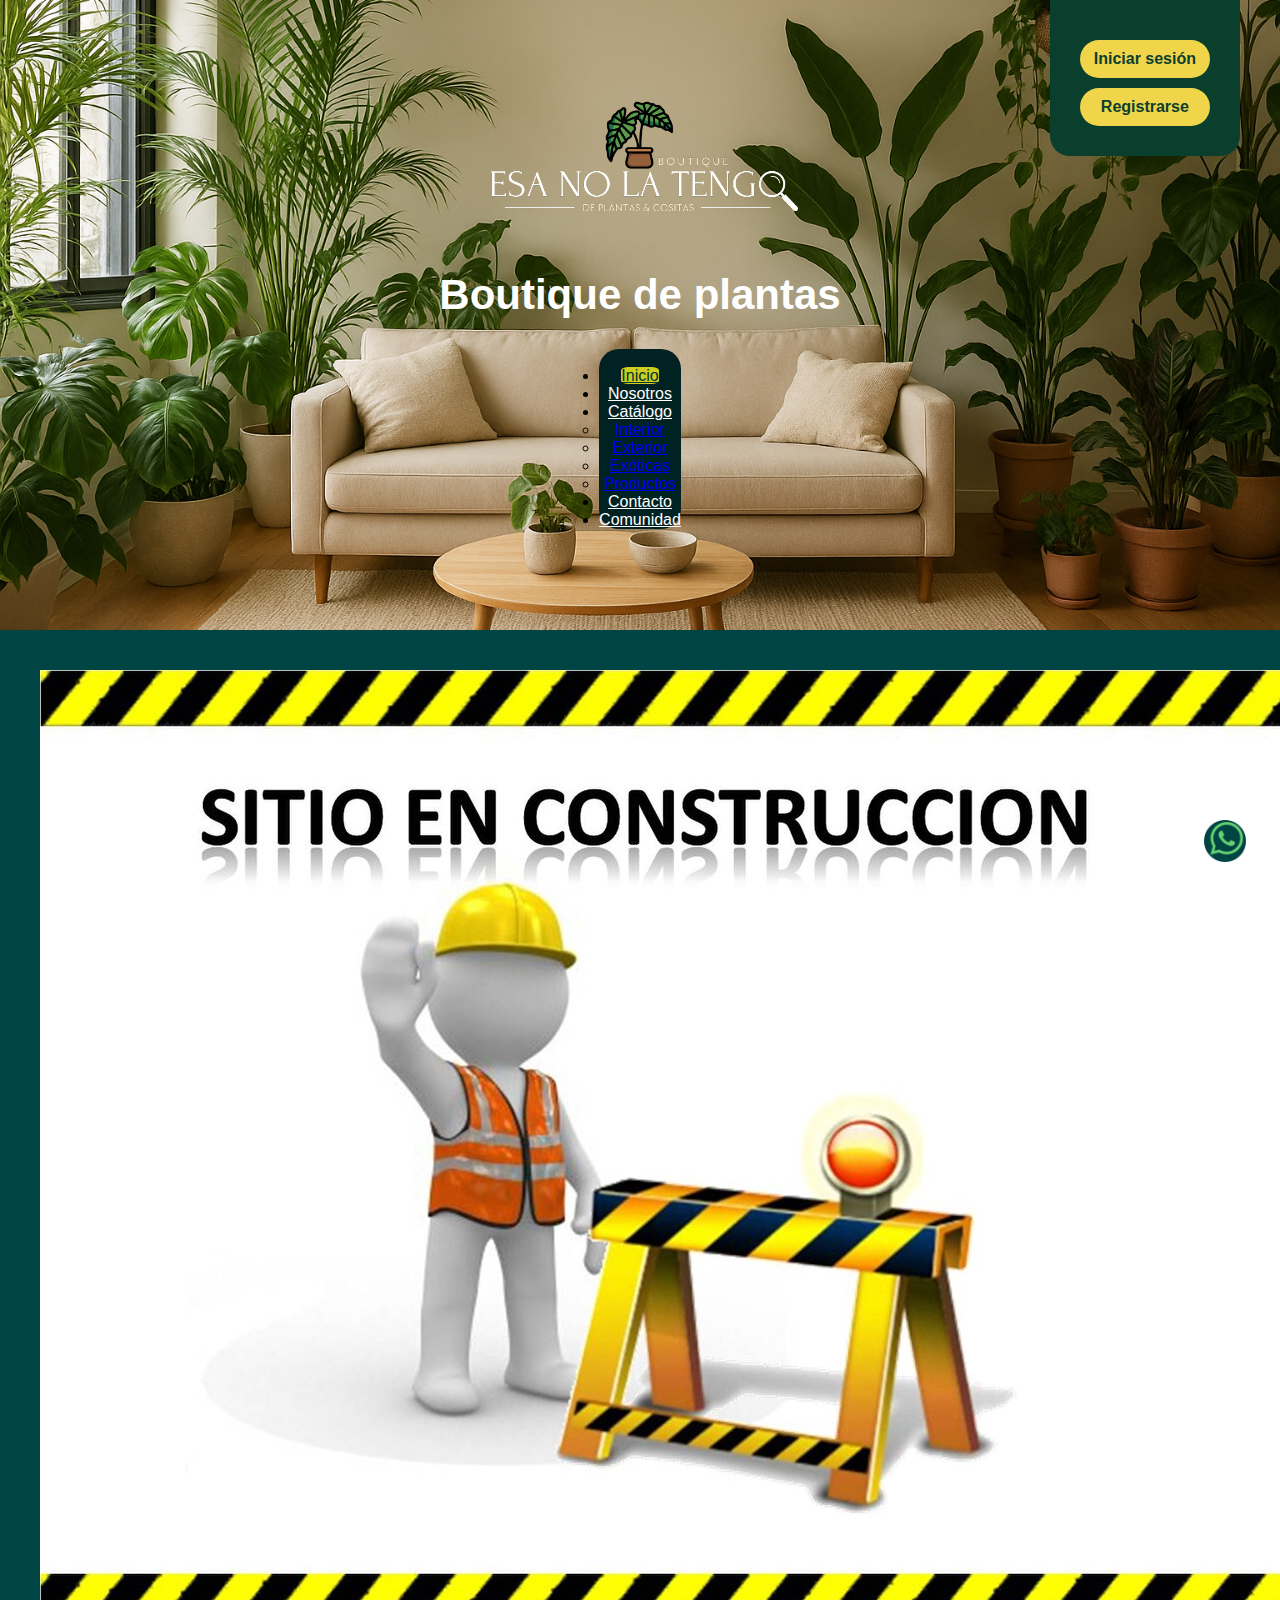
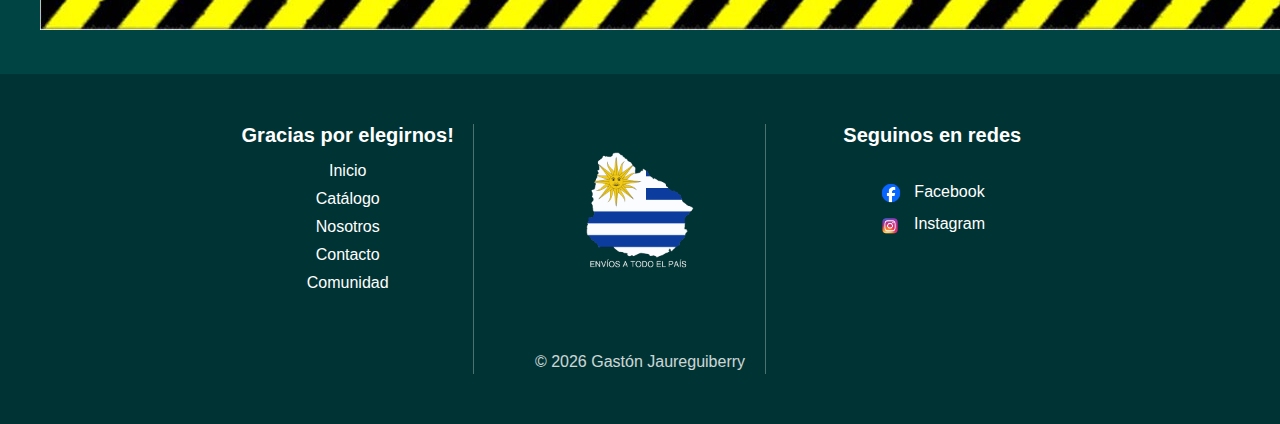
<file: pages/enconstruccion.html>
<!DOCTYPE html>
<html lang="es">


<head>
    <meta charset="UTF-8">
    <meta name="viewport" content="width=device-width, initial-scale=1.0">
    <title>Segunda Entrega</title>
    <!-- Archivo CSS principal -->
    <link rel="stylesheet" href="../css/style.css">

    <!-- Boostrap -->
    <link href="https://cdn.jsdelivr.net/npm/bootstrap@5.3.8/dist/css/bootstrap.min.css" rel="stylesheet"
        integrity="sha384-sRIl4kxILFvY47J16cr9ZwB07vP4J8+LH7qKQnuqkuIAvNWLzeN8tE5YBujZqJLB" crossorigin="anonymous">

</head>

<body>

    <!-- ========== BLOQUE 1: HEADER (Encabezado general del sitio) ========== -->
     <header>

        <!-- Logo de la marca -->
        <div class="imagenlogo"> <!-- Contenedor del logo -->
            <img src="../media/img/index/imglogo.png" alt="logo de la marca">
        </div>

        <!-- Título principal -->
        <div class="titulo"> <!-- Contenedor del H1 -->
            <h1>Boutique de plantas</h1>
        </div>

        <!-- nav principal con boostrap -->
<nav class="navbar navbar-expand-lg menuburger">
  
    <div class="container-fluid">
    
    <!-- Botón hamburguesa -->
    <button class="navbar-toggler" type="button" data-bs-toggle="collapse" data-bs-target="#navbarMenu"
        aria-controls="navbarMenu" aria-expanded="false" aria-label="Toggle navigation">
  <span class="navbar-toggler-icon"></span>
</button>



    <!-- Menú que colapsa -->
    <div class="collapse navbar-collapse" id="navbarMenu">
      <ul class="navbar-nav ms-auto mb-2 mb-lg-0">
        <li class="nav-item"><a class="nav-link active" href="../index.html">Inicio</a></li>
        <li class="nav-item"><a class="nav-link" href="../pages/nosotros.html">Nosotros</a></li>
        <li class="nav-item dropdown">
          <a class="nav-link dropdown-toggle" href="#" role="button" data-bs-toggle="dropdown"
             aria-expanded="false">Catálogo</a>
          <ul class="dropdown-menu">
            <li><a class="dropdown-item" href="../pages/catalogo.html">Interior</a></li>
            <li><a class="dropdown-item" href="../pages/catalogo.html">Exterior</a></li>
            <li><a class="dropdown-item" href="../pages/catalogo.html">Exóticas</a></li>
            <li><a class="dropdown-item" href="../pages/enconstruccion.html">Productos</a></li>

          </ul>
        </li>
        <li class="nav-item"><a class="nav-link" href="../pages/contacto.html">Contacto</a></li>
        <li class="nav-item"><a class="nav-link" href="../pages/comunidad.html">Comunidad</a></li>
      </ul>
    </div>
  </div>
</nav>


        <!-- Submenú / Login de la comunidad -->
        <div class="loginmenu"> <!-- Contenedor de login/registro -->
            <div class="opcionmenu"> <!-- Botón iniciar sesión -->
                <a href="">Iniciar sesión</a>
            </div>
            <div class="opcionmenu"> <!-- Botón registrarse -->
                <a href="">Registrarse</a>
            </div>
        </div>

    </header>

    <main>
        <div>
            <img src="../media/img/enconstruccion/sitioenconstruccion.jpg" alt="imagen sitio en construccion">
        </div>

    </main>

    <!-- ========== BLOQUE 3: FOOTER (Pie de página) ========== -->
    <footer>

        <!-- Botón flotante de WhatsApp -->
        <a href="https://wa.me/" class="wpbottom">
            <img src="../media/img/index/botonwhatsapp.png" alt="Logo de WhatsApp">
        </a>

        <div class="footer-grid">

            <!-- Columna 1 -->
            <div class="footer-col">
                <h3>Gracias por elegirnos!</h3>
                <nav>
                    <ul class="footer-links">
                        <li><a href="../index.html">Inicio</a></li>
                        <li><a href="../pages/catalogo.html">Catálogo</a></li>
                        <li><a href="../pages/nosotros.html">Nosotros</a></li>
                        <li><a href="../pages/contacto.html">Contacto</a></li>
                        <li><a href="../pages/comunidad.html">Comunidad</a></li>
                    </ul>
                </nav>
            </div>

            <!-- Columna 2 -->
            <div class="footer-col footer-center">
                <img class="footer-map" src="../media/img/index/mapatransparente.png" alt="Mapa de Uruguay">
                <p class="footer-copy">© 2026 Gastón Jaureguiberry</p>
            </div>

            <!-- Columna 3 -->
            <div class="footer-col">
                <h3>Seguinos en redes</h3>
                <ul class="footer-redes">
                    <li>
                        <a href="https://www.instagram.com/esa.no.la.tengo/?hl=es-la" target="_blank">
                            <img src="../media/img/index/facebooktransparente.png" alt="Logo Facebook">
                            Facebook
                        </a>
                    </li>
                    <li>
                        <a href="https://www.instagram.com/esa.no.la.tengo/?hl=es-la" target="_blank">
                            <img src="../media/img/index/instagramtransparente.png" alt="Logo Instagram">
                            Instagram
                        </a>
                    </li>
                </ul>
            </div>

        </div>

    </footer>

    <script src="https://cdn.jsdelivr.net/npm/bootstrap@5.3.8/dist/js/bootstrap.bundle.min.js"
        integrity="sha384-FKyoEForCGlyvwx9Hj09JcYn3nv7wiPVlz7YYwJrWVcXK/BmnVDxM+D2scQbITxI"
        crossorigin="anonymous"></script>
</body>

</html>
</file>
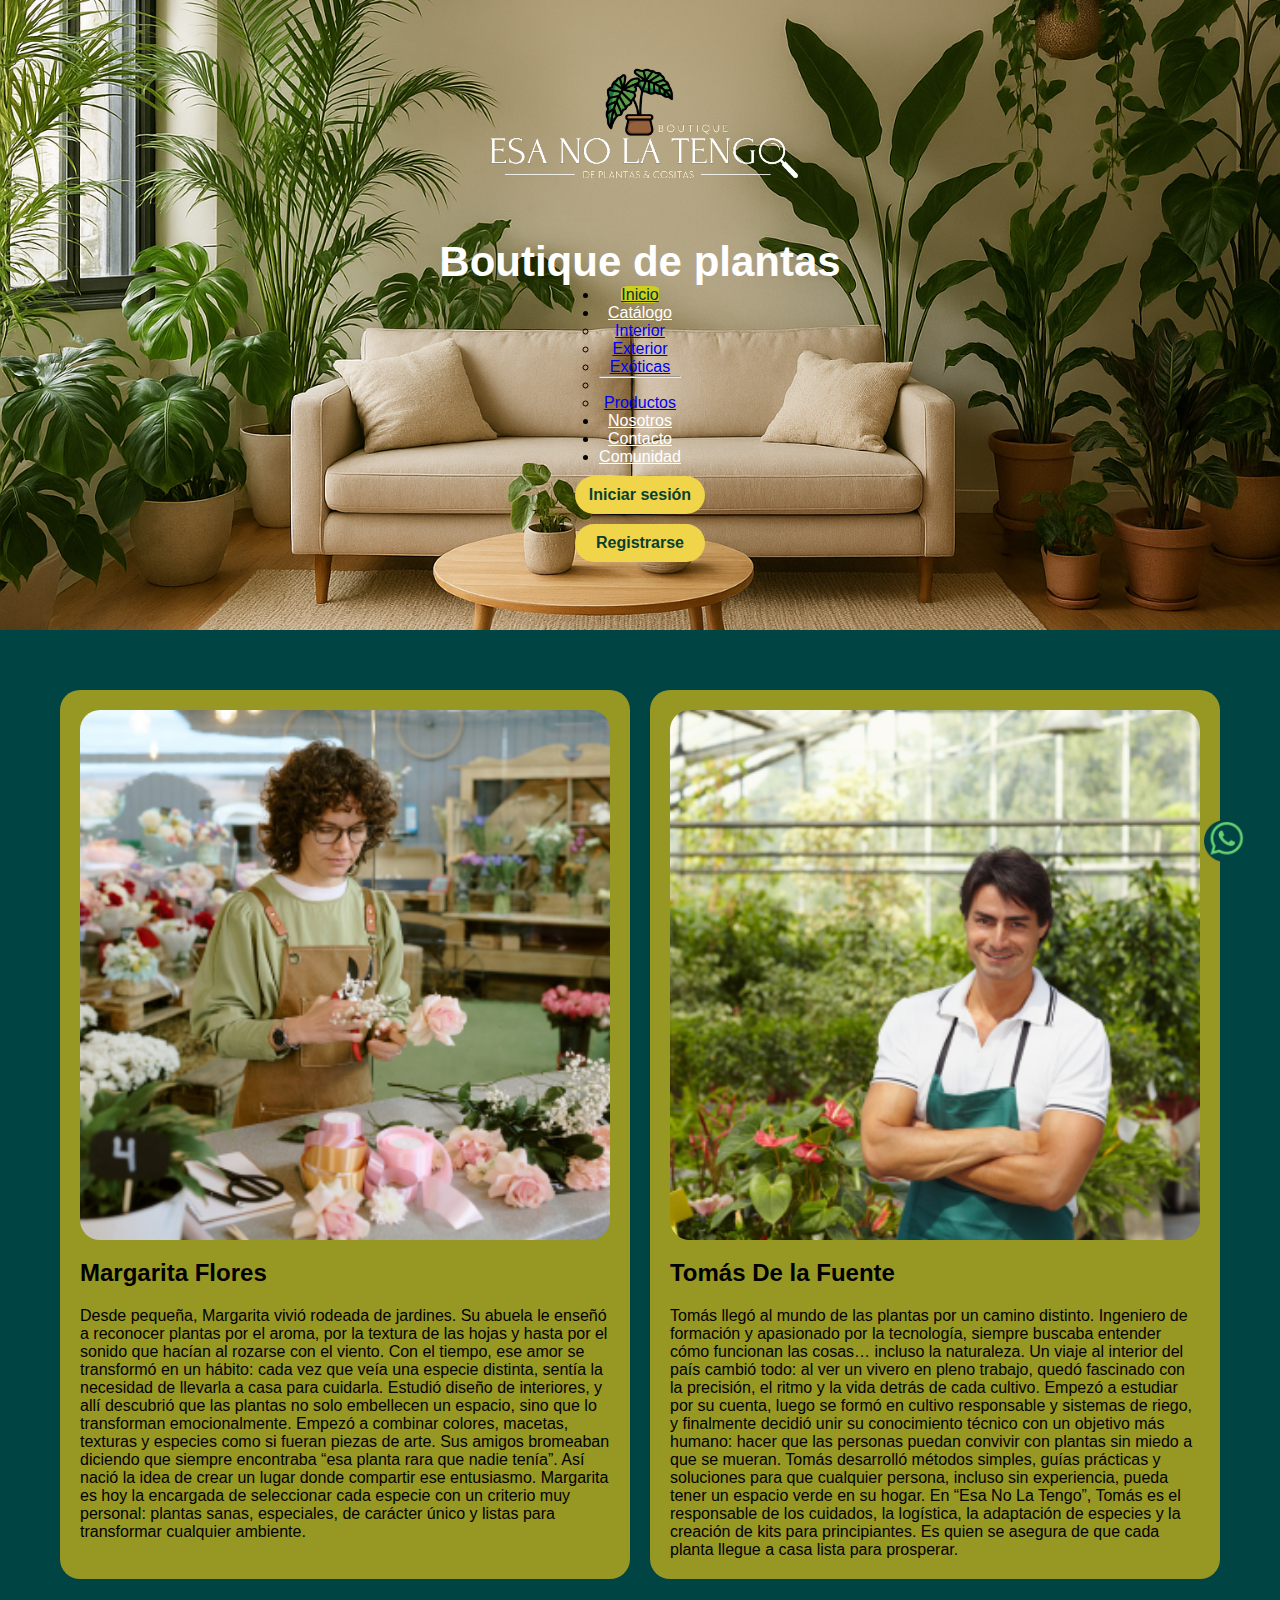
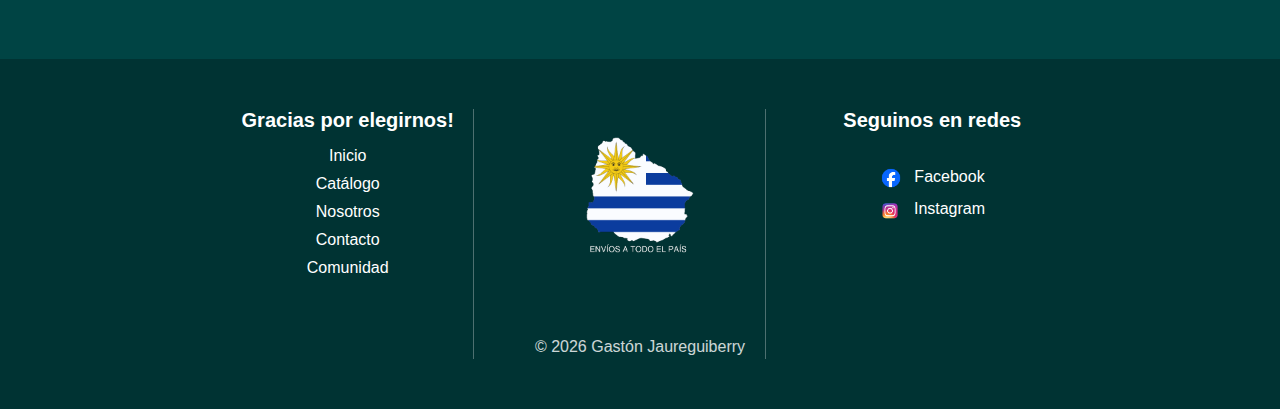
<file: pages/nosotros.html>
<!DOCTYPE html>
<html lang="es">


<head>
    <meta charset="UTF-8">
    <meta name="viewport" content="width=device-width, initial-scale=1.0">
    <title>Segunda Entrega</title>
    <!-- Archivo CSS principal -->
    <link rel="stylesheet" href="../css/style.css">

    <!-- Boostrap -->
    <link href="https://cdn.jsdelivr.net/npm/bootstrap@5.3.8/dist/css/bootstrap.min.css" rel="stylesheet"
        integrity="sha384-sRIl4kxILFvY47J16cr9ZwB07vP4J8+LH7qKQnuqkuIAvNWLzeN8tE5YBujZqJLB" crossorigin="anonymous">

</head>

<body>

    <!-- ========== BLOQUE 1: HEADER (Encabezado general del sitio) ========== -->
    <header>

        <!-- Logo de la marca -->
        <div class="imagenlogo"> <!-- Contenedor del logo -->
            <img src="../media/img/index/imglogo.png" alt="logo de la marca">
        </div>

        <!-- Título principal -->
        <div class="titulo"> <!-- Contenedor del H1 -->
            <h1>Boutique de plantas</h1>
        </div>

        <!-- nav principal con boostrap -->

        <ul class="nav nav-pills nav-principal">
            <li class="nav-item">

                <a class="nav-link active" aria-current="page" href="../index.html">Inicio</a>

                <!-- Drop down de catalogo-->
            </li>
            <li class="nav-item dropdown">
                <a class="nav-link dropdown-toggle" data-bs-toggle="dropdown" href="../pages/catalogo.html"
                    role="button" aria-expanded="false">Catálogo</a>

                <ul class="dropdown-menu">
                    <li><a class="dropdown-item" href="../pages/catalogo.html">Interior</a></li>
                    <li><a class="dropdown-item" href="../pages/catalogo.html">Exterior</a></li>
                    <li><a class="dropdown-item" href="../pages/catalogo.html">Exóticas</a></li>
                    <li>
                        <hr class="dropdown-divider">
                    </li>
                    <li><a class="dropdown-item" href="../pages/enconstruccion.html">Productos</a></li>
                </ul>

            </li>
            <li class="nav-item">
                <a class="nav-link" href="../pages/nosotros.html">Nosotros</a>
            </li>

            <li class="nav-item">
                <a class="nav-link" href="../pages/contacto.html">Contacto</a>
            </li>

            <li class="nav-item">
                <a class="nav-link" href="../pages/contacto.html">Comunidad</a>
            </li>


        </ul>

        <!-- Submenú / Login de la comunidad -->
        <div class="menu"> <!-- Contenedor de login/registro -->
            <div class="opcionmenu"> <!-- Botón iniciar sesión -->
                <a href="">Iniciar sesión</a>
            </div>
            <div class="opcionmenu"> <!-- Botón registrarse -->
                <a href="">Registrarse</a>
            </div>
        </div>

    </header>

    <body>

        <!-- ========== BLOQUE 1: HEADER (Encabezado general del sitio) ========== -->
        <header>

            <!-- Logo de la marca -->
            <div class="imagenlogo"> <!-- Contenedor del logo -->
                <img src="../media/img/index/imglogo.png" alt="logo de la marca">
            </div>

            <!-- Título principal -->
            <div class="titulo">
                <h1>Boutique de plantas</h1>
            </div>

            <!-- nav principal con boostrap -->

            <ul class="nav nav-pills nav-principal">
                <li class="nav-item">

                    <a class="nav-link active" aria-current="page" href="../index.html">Inicio</a>

                    <!-- Drop down de catalogo-->

                </li>
                <li class="nav-item dropdown">
                    <a class="nav-link dropdown-toggle" data-bs-toggle="dropdown" href="./pages/catalogo.html"
                        role="button" aria-expanded="false">Catálogo</a>

                    <ul class="dropdown-menu">
                        <li><a class="dropdown-item" href="../pages/catalogo.html">Interior</a></li>
                        <li><a class="dropdown-item" href="./pages/catalogo.html">Exterior</a></li>
                        <li><a class="dropdown-item" href="../pages/catalogo.html">Exóticas</a></li>
                        <li>
                            <hr class="dropdown-divider">
                        </li>
                        <li><a class="dropdown-item" href="./pages/enconstruccion.html">Productos</a></li>
                    </ul>

                </li>
                <li class="nav-item">
                    <a class="nav-link" href="../pages/nosotros.html">Nosotros</a>
                </li>

                <li class="nav-item">
                    <a class="nav-link" href="../pages/contacto.html">Contacto</a>
                </li>

                <li class="nav-item">
                    <a class="nav-link" href="../pages/comunidad.html">Comunidad</a>
                </li>


            </ul>

            <!-- Submenú / Login de la comunidad -->
            <div class="menu"> <!-- Contenedor de login/registro -->
                <div class="opcionmenu"> <!-- Botón iniciar sesión -->
                    <a href="">Iniciar sesión</a>
                </div>
                <div class="opcionmenu"> <!-- Botón registrarse -->
                    <a href="">Registrarse</a>
                </div>
            </div>

        </header>



        <!-- ===== Bloque 3 Main de Secciones productos ===== -->
        <main>

            <section class="nosotros">

                <div class="margarita">
                    <img src="../media/img/nosotros/margaritaflores.png" alt="imagen_de_margarita_flores">
                    <h2 class="titulopresentacion">Margarita Flores</h2>
                    <p>Desde pequeña, Margarita vivió rodeada de jardines. Su abuela le enseñó a reconocer plantas por
                        el
                        aroma, por la textura de las hojas y hasta por el sonido que hacían al rozarse con el viento.
                        Con el
                        tiempo, ese amor se transformó en un hábito: cada vez que veía una especie distinta, sentía la
                        necesidad de llevarla a casa para cuidarla.
                        Estudió diseño de interiores, y allí descubrió que las plantas no solo embellecen un espacio,
                        sino
                        que lo transforman emocionalmente. Empezó a combinar colores, macetas, texturas y especies como
                        si
                        fueran piezas de arte. Sus amigos bromeaban diciendo que siempre encontraba “esa planta rara que
                        nadie tenía”.
                        Así nació la idea de crear un lugar donde compartir ese entusiasmo. Margarita es hoy la
                        encargada de
                        seleccionar cada especie con un criterio muy personal: plantas sanas, especiales, de carácter
                        único
                        y listas para transformar cualquier ambiente.</p>
                </div>

                <div class="tomas">
                    <img src="../media/img/nosotros/tomasdelafuente.png" alt="imagen_de_margarita_flores">
                    <h2 class="titulopresentacion">Tomás De la Fuente</h2>
                    <p>Tomás llegó al mundo de las plantas por un camino distinto. Ingeniero de formación y apasionado
                        por
                        la tecnología, siempre buscaba entender cómo funcionan las cosas… incluso la naturaleza. Un
                        viaje al
                        interior del país cambió todo: al ver un vivero en pleno trabajo, quedó fascinado con la
                        precisión,
                        el ritmo y la vida detrás de cada cultivo.
                        Empezó a estudiar por su cuenta, luego se formó en cultivo responsable y sistemas de riego, y
                        finalmente decidió unir su conocimiento técnico con un objetivo más humano: hacer que las
                        personas
                        puedan convivir con plantas sin miedo a que se mueran. Tomás desarrolló métodos simples, guías
                        prácticas y soluciones para que cualquier persona, incluso sin experiencia, pueda tener un
                        espacio
                        verde en su hogar.
                        En “Esa No La Tengo”, Tomás es el responsable de los cuidados, la logística, la adaptación de
                        especies y la creación de kits para principiantes. Es quien se asegura de que cada planta llegue
                        a
                        casa lista para prosperar.</p>
                </div>


            </section>



        </main>

        <!-- ========== BLOQUE 3: FOOTER (Pie de página) ========== -->
        <footer>

            <!-- Botón flotante de WhatsApp -->
            <a href="https://wa.me/" class="wpbottom">
                <img src="../media/img/index/botonwhatsapp.png" alt="Logo de WhatsApp">
            </a>

            <div class="footer-grid">

                <!-- Columna 1 -->
                <div class="footer-col">
                    <h3>Gracias por elegirnos!</h3>
                    <nav>
                        <ul class="footer-links">
                            <li><a href="../index.html">Inicio</a></li>
                            <li><a href="../pages/catalogo.html">Catálogo</a></li>
                            <li><a href="../pages/nosotros.html">Nosotros</a></li>
                            <li><a href="../pages/contacto.html">Contacto</a></li>
                            <li><a href="../pages/comunidad.html">Comunidad</a></li>
                        </ul>
                    </nav>
                </div>

                <!-- Columna 2 -->
                <div class="footer-col footer-center">
                    <img class="footer-map" src="../media/img/index/mapatransparente.png" alt="Mapa de Uruguay">
                    <p class="footer-copy">© 2026 Gastón Jaureguiberry</p>
                </div>

                <!-- Columna 3 -->
                <div class="footer-col">
                    <h3>Seguinos en redes</h3>
                    <ul class="footer-redes">
                        <li>
                            <a href="https://www.instagram.com/esa.no.la.tengo/?hl=es-la" target="_blank">
                                <!-- No tengo facebook -->
                                <img src="../media/img/index/facebooktransparente.png" alt="Logo Facebook">
                                Facebook
                            </a>
                        </li>
                        <li>
                            <a href="https://www.instagram.com/esa.no.la.tengo/?hl=es-la" target="_blank">
                                <img src="../media/img/index/instagramtransparente.png" alt="Logo Instagram">
                                Instagram
                            </a>
                        </li>
                    </ul>
                </div>

            </div>

        </footer>

        <script src="https://cdn.jsdelivr.net/npm/bootstrap@5.3.8/dist/js/bootstrap.bundle.min.js"
            integrity="sha384-FKyoEForCGlyvwx9Hj09JcYn3nv7wiPVlz7YYwJrWVcXK/BmnVDxM+D2scQbITxI"
            crossorigin="anonymous"></script>
    </body>

</html>
</file>
<file: css/style.css>
* {
    padding: 0;
    margin: 0;
    box-sizing: border-box;
    font-family: Arial, Helvetica, sans-serif;
    
}

body {
    display: grid;
    grid-template-columns: 1fr 1fr 1fr;
    /*  columnas: Recordatorio personal */
    grid-template-rows: auto auto auto;
    /* Filas: Recordatorio personal  */
    grid-template-areas:
        "header header header"
        "main main main"
        "footer footer footer";

    min-height: 100vh;
}


/* =====================================================
                         Header
   ===================================================== */

header {
    text-align: center;       
    position: relative;       
                 
    display: flex;  
    flex-direction: column;          
    grid-area: header;        
    justify-content: center;  
    align-items: center;      
    background-image: url("../media/img/index/fondodepantallaparaheader.png"); 
    background-size: cover;   
    background-position: right; 
    height: 70vh;           
}

/*ESTILO A LA IMAGEN DEL LOGO*/
.imagenlogo img {
    width: 350px;           
    height: auto;
    position: relative;
     
}

.titulo h1 {
    font-size: 42px;          
    font-weight: bold;        
    color: white;           
}

.titulo {
  margin-top: 50px;
}

/*ESTILO AL TEXTO PRINCIPAL*/

.navbar-toggler {
  border: none;     
  padding: 0;  
  background-color: #022;
  
  
}

.navbar-toggler-icon {
  filter: invert(100%);
}

.menuburger {
    background-color: #022;
    border-radius: 20px;
    margin-top: 30px;
}

.nav-link {
    color: white !important;
}

.nav-link:hover {
    color: rgb(206, 206, 30) !important;
}

.nav-link.active {
    background-color: rgb(206, 206, 30) !important;
    color: #033 !important;
    border-radius: 20%;
}

/*Uso de important, porque boostrap no me permite sobreescribir el padding, sugerencia de Chat GPT*/


/*=== TITULO PRINCIPAL  ===*/

/* Título principal */
.tituloprincipal {
    font-size: 2.4rem;
    color: white;
    text-align: center;
    display: flex;    
}

/*----- Login ------*/

/*ESTILO A LA CAJA VERDE OSCURA*/
.loginmenu {
    position: absolute;           
    top: 0px;                    
    right: 40px;                  
    background-color: #0A3F2D;  
    padding: 30px;               
    border-radius: 0 0 20px 20px; 
}

/*ESTILO A CADA OPCIÓN DENTRO DE LA CAJA VERDE*/
.opcionmenu {
    background-color: #F0D54B; 
    border-radius: 20px;         
    display: flex;              
    align-items: center;         
    justify-content: center;     
    padding: 6px 14px;           
    margin-top: 10px;            
}

/*ESTILO A LAS ETIQUETAS DENTRO DE CADA OPCION AMARILLA*/
.opcionmenu a {
    text-decoration: none;     
    color: #0A3F2D;          
    font-weight: bold;        
    padding: 4px 0;            
}

.login {
    grid-area: header;
    background-color: #044;
    display: flex;
    padding: 100px 10px;
    border-radius: 20px;
    flex-direction: row;
}

section.login div {
    display: flex;
    flex-direction: column;
    gap: 12px;
}

section.login a {
    display: block;
    text-align: center;
    padding: 10px;
    width: 120px;
    border-radius: 10px;
    text-decoration: none;
    background-color: rgb(151, 151, 36);
    color: white;
}

/* =====================================================
                      Main
   ===================================================== */



main {
 grid-area: main;
  padding: 40px;
  display: flex;
  flex-direction: column;
  gap: 40px;
  background-color: #044;
}

/* ===== CATÁLOGO Main===== */
.catalogo {
  display: flex;
  justify-content: center;
  gap: 100px;
  flex-wrap: wrap;
}

/* Card individual */
.catalogo-card {
  display: flex;
  flex-direction: column;
  gap: 15px;

  background-color: rgb(151, 151, 36);
  border-radius: 20px;
  padding: 20px;
  max-width: 350px;
  box-shadow: 0 6px 16px rgba(0, 0, 0, 0.08);
}

/* Título */
.catalogo-titulo {
  margin: 0;
  font-weight: bold;
}

/* Imagen */
.catalogo-img {
  width: 100%;
  border-radius: 20px;
  object-fit: cover;
}

/* Caja texto + botón */
.caja-plantas {
  display: flex;
  flex-direction: column;
  gap: 10px;
}

/* Botón catálogo */
.btn-catalogo {
  margin-top: 10px;
  align-self: center;

  text-decoration: none;
  background-color: #2d6a4f;
  color: white;
  padding: 8px 16px;
  border-radius: 12px;
}

/* Badge */
.badge-nuevo {
  font-size: 0.9rem;
  font-weight: bold;
}

/* ===== COMUNIDAD ===== */
.comunidad {
  display: flex;
  justify-content: center;
}

/* Contenedor Comunidad */
.comunidad-card {
  background-color: rgb(151, 151, 36);
  border-radius: 20px;
  padding: 20px;
  box-shadow: 0 8px 20px rgba(0, 0, 0, 0.08);
  max-width: 800px;

  display: flex;
  flex-direction: column;
  gap: 15px;
}

/* Imagen */
.comunidad-img {
  width: 100%;
  border-radius: 20px;
  object-fit: cover;
}

/* Título */
.comunidad-card h2 {
  color: white;
  margin: 0;
  font-size: 2rem;
}

/* Párrafo */
.comunidad-card p {
  color: #fff;
  margin: 0;
  line-height: 1.6;
  font-weight: bold;
}

/* Primera letra */
.comunidad-card p::first-letter {
  font-size: 2rem;
  font-weight: bold;
}

/* Botón */
.btn-comunidad {
  display: inline-block;
  color: white;
  background-color: #044;
  text-decoration: none;
  padding: 10px 22px;
  border-radius: 40px;
  font-weight: bold;
  margin-top: 30px;
  transition: 0.3s;
  text-align: center;
}

.btn-comunidad:hover {
  background-color: #022;
}



/* =====================================================
                         Footer
   ===================================================== */

footer {
    grid-area: footer;
    background-color: #033;
    padding: 50px 20px;
    display: flex;
    justify-content: center;
    text-align: center;
    color: white;
    position: relative;
}



/* ===== GRID DE 3 COLUMNAS ===== */
.footer-grid {
    display: grid;
    grid-template-columns: repeat(3, 1fr);
    gap: 40px;
    align-items: start;
    position: relative;
}

/* Columnas */
.footer-col {
    padding: 0 20px;
    position: relative;
    min-height: 250px;
    
}

/* Líneas blancas entre columnas */
.footer-col:not(:last-child)::after {
    content: "";
    position: absolute;
    right: 0;
    top: 0;
    width: 1px;
    height: 100%;
    background-color: white;
    opacity: 0.3;
    
}

/* Títulos */
.footer-col h3 {
    margin-bottom: 15px;
    font-size: 20px;
}

/* ===== Lista de enlaces columna 1 ===== */
.footer-links {
    list-style: none;
    padding: 0;
}

.footer-links li {
    margin-bottom: 10px;
}

.footer-links a {
    color: white;
    text-decoration: none;
}

.footer-links a:hover {
    text-decoration: underline;
}

/* ===== Columna 2: mapa + texto ===== */

.footer-map {
  width: 100%;
  max-width: 200px;
  margin: 0 auto 15px;
}
.footer-center {
    text-align: center;
}

.footer-copy {
    opacity: 0.8;
    margin-top: 10px;
}

/* ===== Columna 3: redes sociales ===== */
.footer-redes {
    list-style: none;
    padding: 20px;
}

.footer-redes li {
    margin-bottom: 10px;
}

.footer-redes img {
    width: 22px;
    margin-right: 8px;
    vertical-align: middle;
}

.footer-redes a {
    color: white;
    text-decoration: none;
}

.footer-redes a:hover {
    text-decoration: underline;
}


/* ===== BOTÓN FLOTANTE WHATSAPP ===== */

.wpbottom {
  position: fixed;
  bottom: 20px;
  right: 20px;
  }


.wpbottom img {
    width: 70px;
    height: 70px;
    border-radius: 50%;
    }



/* =====================================================
                Página catalogo
   ===================================================== */

/* ---- Carrusel  ---- */

.catalogo,
.exoticas {
  text-align: center; 
}

.catalogo h2,
.exoticas h2 {
 
  font-size: 30px;
  font-weight: bold;
  text-align: center;

  background-color: rgb(151, 151, 36);
  color: #044;

  border-radius: 50px;
}

.catalogo .carousel-inner img,
.exoticas .carousel-inner img {
  width: 50%;
  max-width: 520px;
  border-radius: 20px;
}

.exoticas .carousel-inner {
    text-align: center;
}



@media (min-width: 1200px) {

  .catalogo h2,
  .exoticas h2 {
    font-size: 30px;
  }

  .catalogo .carousel-inner img,
  .exoticas .carousel-inner img {
    width: 45%;
  }
}


/* ===== Cards plantas===== */
.card-plantas {
    padding: 80px 20px;
}

/* ===== CONTENEDOR ===== */
.container-plantas {
  display: flex;
  justify-content: center;
  flex-wrap: wrap;
  gap: 30px;

  max-width: 1100px;
  margin: 0 auto;
}


/* ===== PRECIO ===== */


.precio {
  position: absolute;
  top: 15px;
  right: 15px;

  background-color: white;
  color: #033;

  padding: 8px 16px;
  border-radius: 30px;

  font-weight: bold;
  font-size: 0.9rem;

  box-shadow: 0 4px 10px rgba(0,0,0,0.4);
}


/* ===== CARD ===== */
.card {
  position: relative;
  background: linear-gradient(180deg, #044, #022);
  border-radius: 20px;
  overflow: hidden;

  width: 18rem;
  color: #fff;

  box-shadow: 0 10px 30px rgba(0, 0, 0, 0.4);
  transition: transform 0.3s ease, box-shadow 0.3s ease;
}

/* Hover elegante */
.card:hover {
  transform: translateY(-8px);
  box-shadow: 0 20px 40px rgba(0, 0, 0, 0.6);
}




/* ===== CUERPO ===== */
.card-body {
  padding: 20px;
  text-align: center;
}

.card-title {
  font-size: 1.3rem;
  margin-bottom: 10px;
 
}

.card-text {
  font-size: 0.95rem;
  line-height: 1.4;
  opacity: 0.9;
}

.card h5,
.card p {
  color: #fff;
}


/* ===== LISTA ===== */
.list-group {
  list-style: none;
  padding: 0;
  margin: 0;
}

.list-group-item {
  padding: 12px 20px;
  font-size: 0.9rem;

  background-color: rgba(255, 255, 255, 0.05);
  border-top: 1px solid rgba(255, 255, 255, 0.08);
  color: #fff;
}

/* ===== BOTÓN ===== */
.card-link {
  display: inline-block;
  margin-top: 10px;

  padding: 12px 24px;
  border-radius: 30px;

  background-color: rgb(151, 151, 36);
  color: #033;
  font-weight: bold;
  text-decoration: none;

  transition: background-color 0.3s ease, transform 0.2s ease;
}

.card-link:hover {
  background-color: rgb(180, 180, 60);
  transform: scale(1.05);
}



/* ===== SECCIÓN EXÓTICAS ===== */
.card-exoticas {
   padding: 80px 20px;
}

/* ===== CONTENEDOR ===== */
.card-exoticas .container {
  display: flex;
  flex-wrap: wrap;             
  justify-content: center;      
  gap: 30px;

  max-width: 1100px;          
  margin: 0 auto;
}


/* ===== Card exÓticas ===== */
.card-exoticas .card {
  width: 18rem;
    border-radius: 20px;
  overflow: hidden;
  color: #fff;
  box-shadow: 0 10px 30px rgba(0,0,0,0.4);
  transition: transform 0.3s ease, box-shadow 0.3s ease;
}

.card-exoticas .card:hover {
  transform: translateY(-8px);
  box-shadow: 0 20px 40px rgba(0,0,0,0.6);
}


/* ===== CUERPO ===== */
.card-exoticas .card-body {
  text-align: center;
  padding: 20px;
}


/* ===== BOTÓN ===== */
.card-exoticas .card-link {
  display: inline-block;
  margin-top: 10px;
  padding: 12px 26px;
  border-radius: 30px;

  background-color: rgb(151, 151, 36);
  font-weight: bold;
  text-decoration: none;
  transition: transform 0.3s ease;

}
/* =====================================================
               Pagina Nosotros
   ===================================================== */
.nosotros {
    display: grid;
    grid-template-columns: repeat(auto-fit, minmax(300px, 1fr));
    gap: 20px;
    padding: 20px;
}

.nosotros img {
    border-radius: 20px;
    width: 100%;
    border-radius: 20px;
    margin-bottom: 15px;
}

.margarita {
    background-color: rgb(151, 151, 36);
    border-radius: 20px;
    padding: 20px;
    margin-bottom: 20px;
}

.margarita p {
    margin-top: 20px;
}

.tomas {
    background-color: rgb(151, 151, 36);
    border-radius: 20px;
    padding: 20px;
    margin-bottom: 20px;
}

.tomas p {
    margin-top: 20px;
}


/* ===== Título contacto ===== */
.titulocontacto {
    text-align: center;
    background-color: rgb(151, 151, 36);
    color: #044;
    font-weight: bold;
    border-radius: 10px;
    margin-bottom: 30px;
}

/* ===== Contenedor principal ===== */
.contacto {
    display: grid;
    grid-template-columns: repeat(3, 1fr); /* 3 columnas: imagen, texto, mapa */
    gap: 20px;
    align-items: center; 
    padding: 0 20px 20px 20px;
}


/* ===== Imagen ===== */
.contacto-img {
    width: 60%;
    border-radius: 15px;
}

/* ===== Datos de contacto ===== */
.contacto ul {
    list-style: none;
    padding: 0;
}

.contacto ul li {
    margin-bottom: 10px;
    color: white;
    text-align: start;
}

.contacto ul li a {
    color: white;
    text-decoration: none;
}

/* ===== Mapa ===== */

.mapa {
    width: 100%;        
    max-width: 400px;   
    height: 300px;      
    overflow: hidden;   
}

.mapa iframe {
    width: 100%;      
    height: 100%;      
    border: 0;         
}


/* =====================================================
                     página comunidad
   ===================================================== */

.comunidadplantil{
  display: flex;
  flex-direction: column-reverse;
  
}

.comunidadplantil img {
  width: 100%;
  height: auto; 
  max-height: 800px;
  object-fit: cover; 
  border-radius: 40px;
}

.textoscomunidad h3{
    color: rgb(151, 151, 36);
   text-align: center;
    margin-top: 30px;
    background-color: rgb(7, 39, 13);
    border-radius: 20px;

 }
.textoscomunidad p{
  color: white;
  font-style: italic;
  
}

.textoscomunidad p::first-letter  {
  font-size: 2rem;
}


/* =====================================================
              Responsives
   ===================================================== */

/* ===== Footer responsive ===== */
@media (max-width: 768px) {
    .footer-grid {
        grid-template-columns: 1fr; /* columnas se apilan */
        gap: 20px;
        text-align: center;
    }

    .footer-col {
        padding: 10px 0;
    }

    
    .footer-col::after {
        display: none;
    }

    .footer-redes {
        display: flex;
        justify-content: center;
        gap: 15px;
        padding: 10px 0;
    }

    .footer-map {
        margin: 0 auto 10px;
        max-width: 100%;
    }
}
/* ===============================
   CONTACTO RESPONSIVE
   =============================== */

@media (max-width: 768px) {

  .contacto {
    grid-template-columns: 1fr; /* 1 sola columna */
    gap: 30px;
    text-align: center;
  }

  .contacto-img {
    width: 100%;      /* antes 60% */
    max-width: 320px;
    margin: 0 auto;
  }

  .contacto ul {
    text-align: center;
  }

  .mapa {
    max-width: 100%;
    height: 250px;
    margin: 0 auto;
  }
}

/* ===============================
   Login de inicio
   =============================== */

@media (max-width: 768px) {
  .imagenlogo {
    margin-top: 70px;
  }

  .loginmenu {
    left: 50%;
    transform: translateX(-50%);
    width: 80%;
  }
}


@media (max-width: 768px) {

  .catalogo {
    gap: 50px;
  }
}

@media (max-width: 768px) {
  .titulo{
    margin-top: 30px;

  }
}

@media (max-width: 768px) {
  header {
    height: 80vh;

  }
}
</file>
